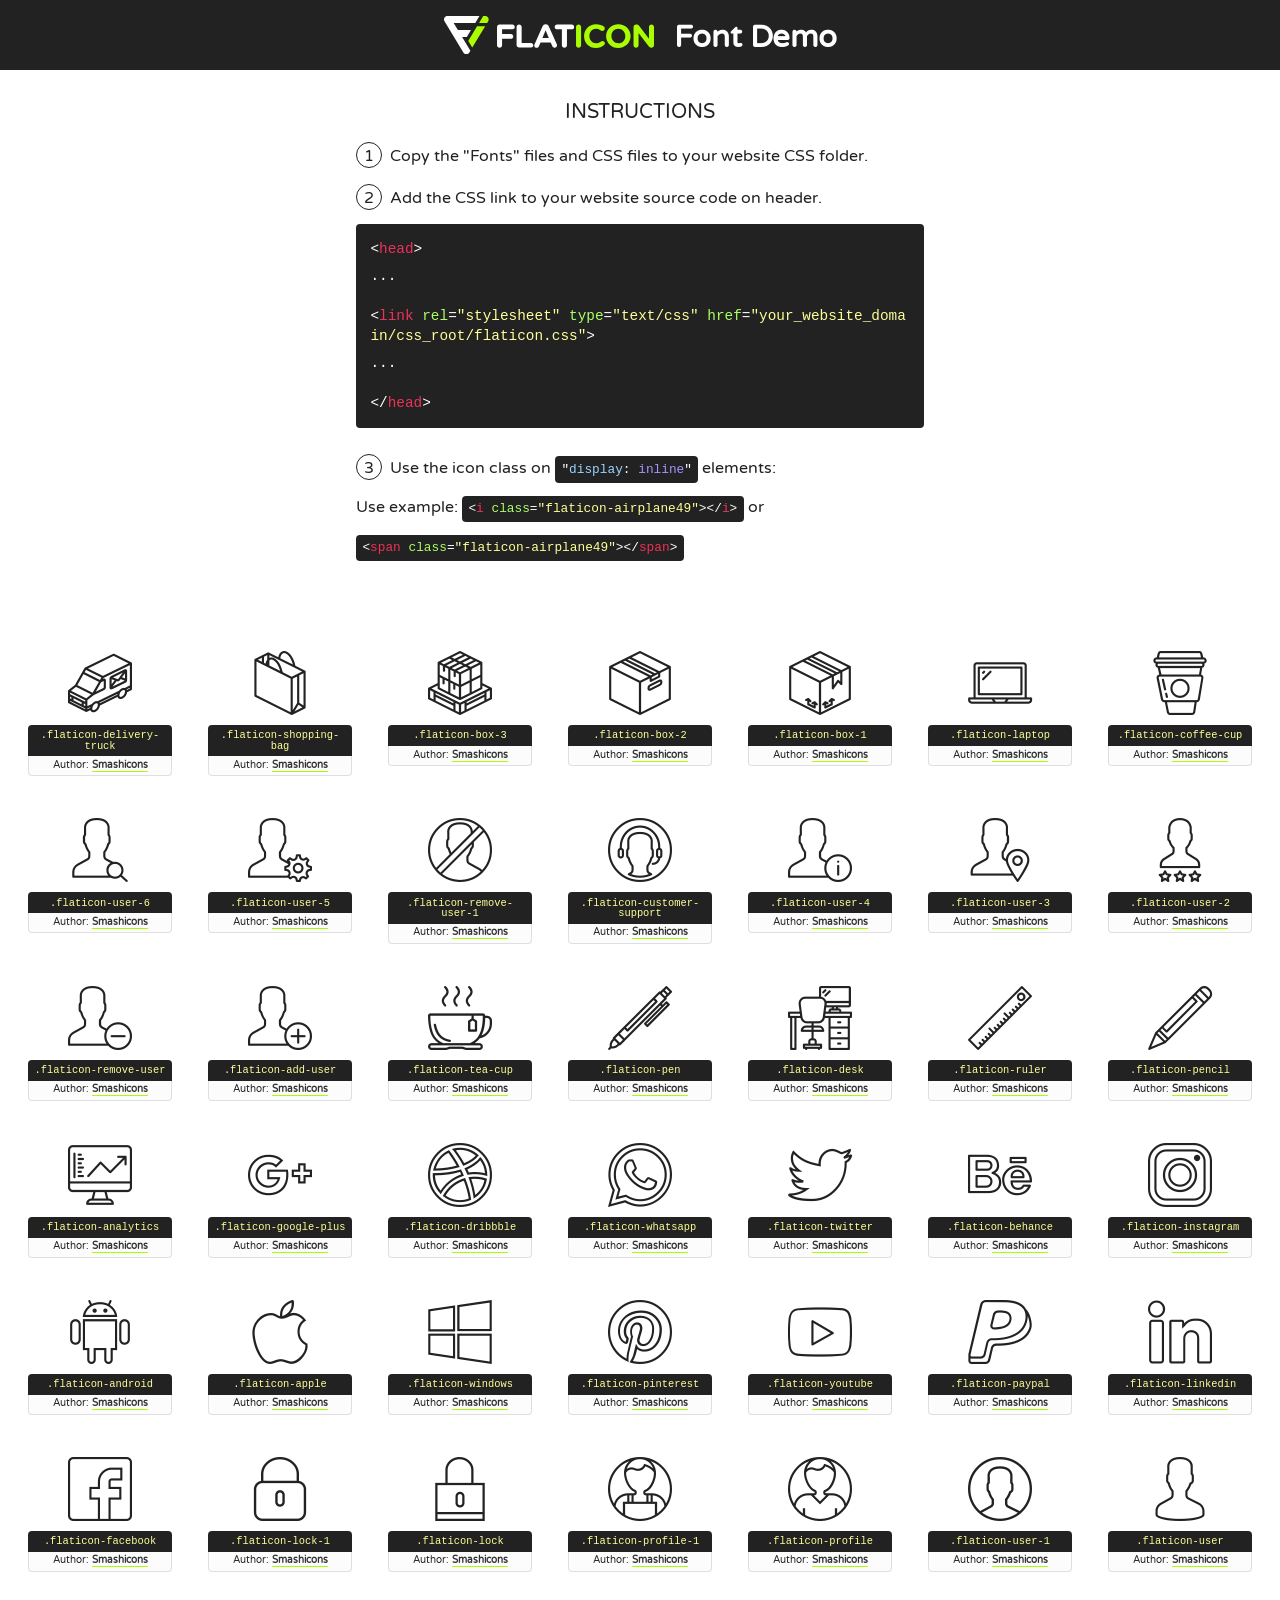
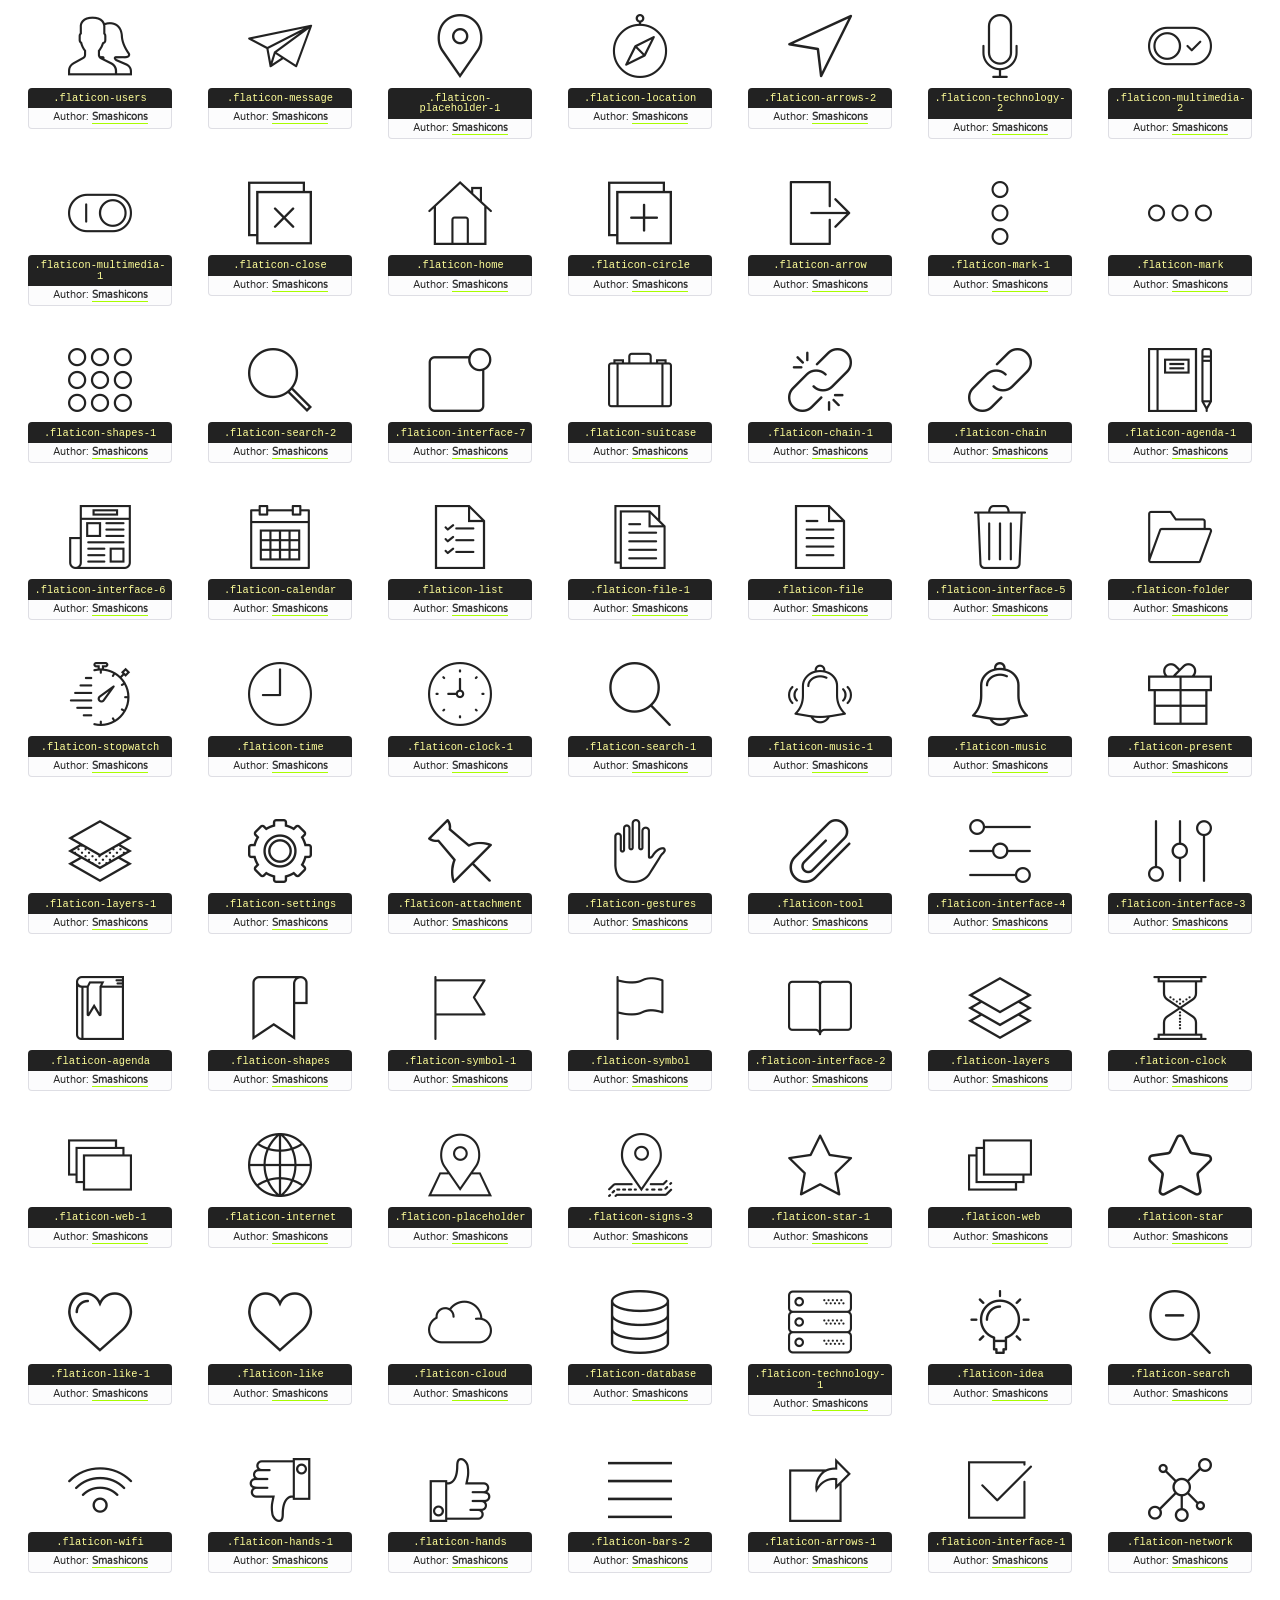
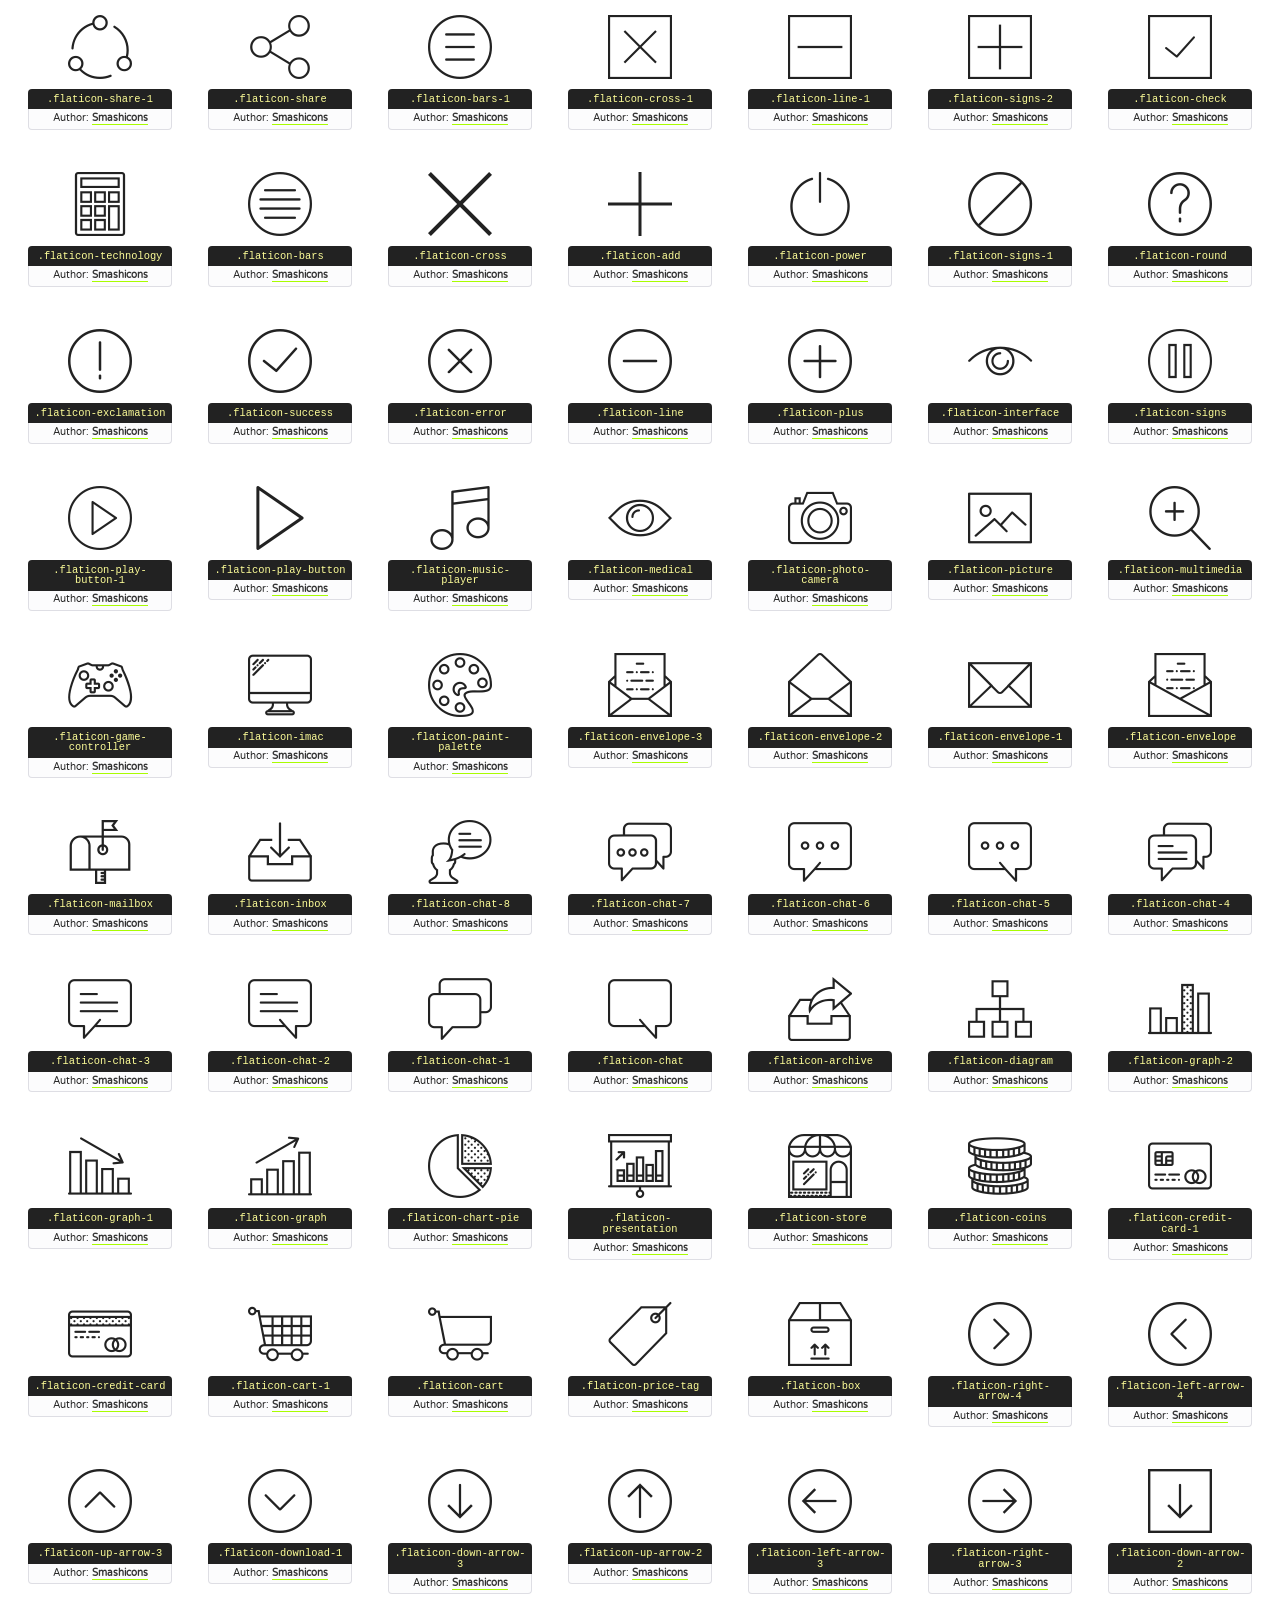
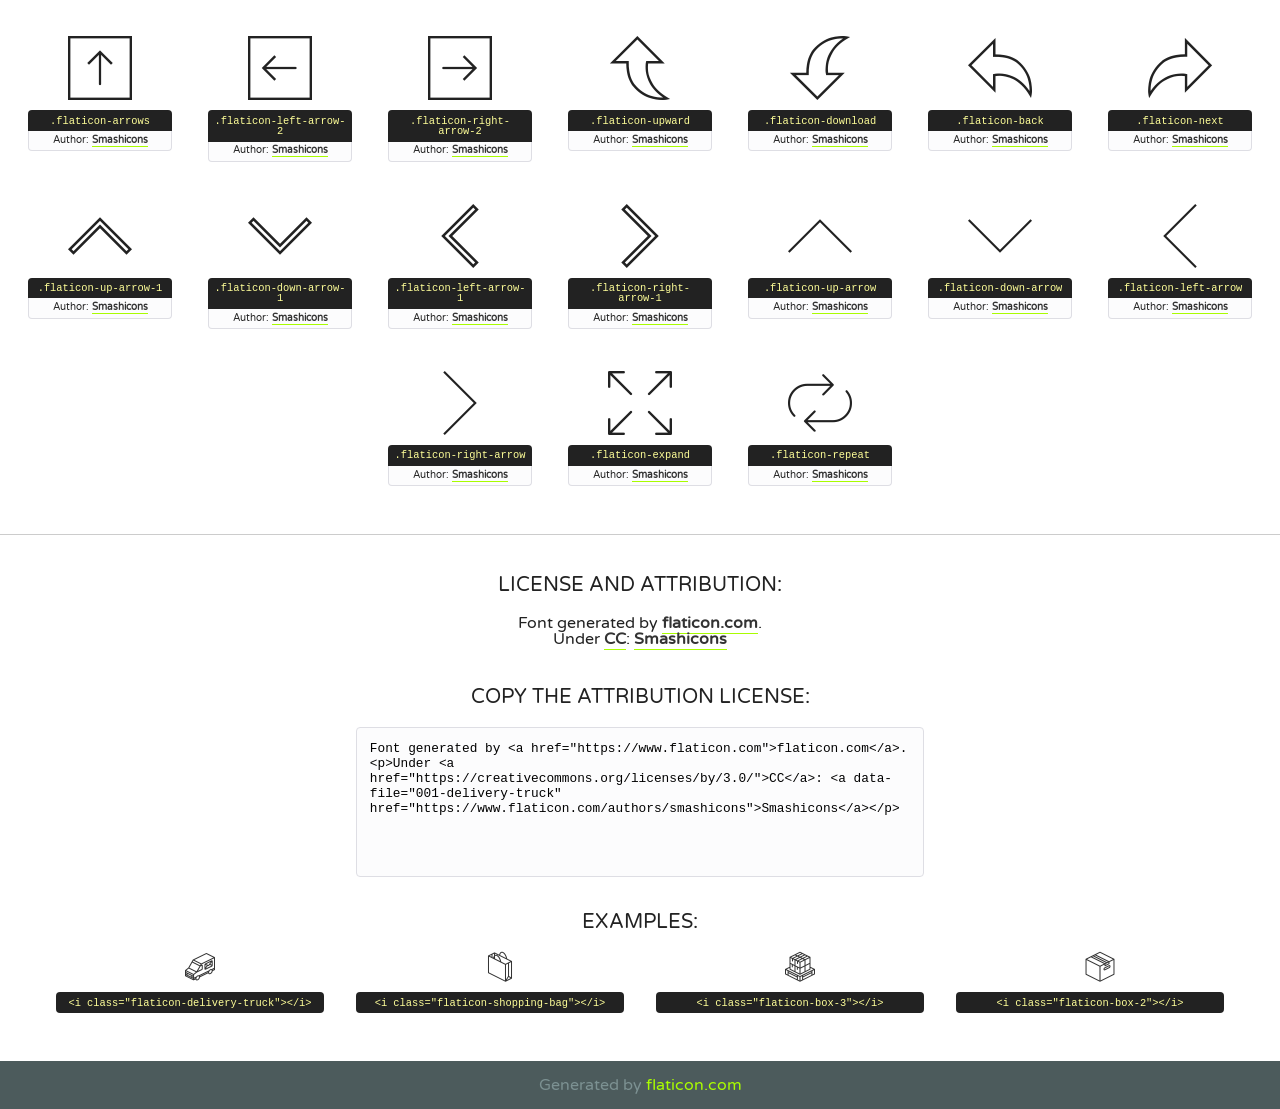
<file: src/assets/fonts/flaticon/flaticon.html>
<!DOCTYPE html>
<!--
  Flaticon icon font: Flaticon
  Creation date: 13/03/2018 03:24
-->
<html lang="en">
<!DOCTYPE html>
<html lang="en">

<head>
    <title>Flaticon WebFont</title>
    <link href="http://fonts.googleapis.com/css?family=Varela+Round" rel="stylesheet" type="text/css" />
    <link rel="stylesheet" type="text/css" href="flaticon.css">
    <meta charset="UTF-8">
    <style>
    html, body, div, span, applet, object, iframe,
    h1, h2, h3, h4, h5, h6, p, blockquote, pre,
    a, abbr, acronym, address, big, cite, code,
    del, dfn, em, img, ins, kbd, q, s, samp,
    small, strike, strong, sub, sup, tt, var,
    b, u, i, center,
    dl, dt, dd, ol, ul, li,
    fieldset, form, label, legend,
    table, caption, tbody, tfoot, thead, tr, th, td,
    article, aside, canvas, details, embed, 
    figure, figcaption, footer, header, hgroup, 
    menu, nav, output, ruby, section, summary,
    time, mark, audio, video {
        margin: 0;
        padding: 0;
        border: 0;
        font-size: 100%;
        font: inherit;
        vertical-align: baseline;
    }
    /* HTML5 display-role reset for older browsers */
    article, aside, details, figcaption, figure, 
    footer, header, hgroup, menu, nav, section {
        display: block;
    }
    body {
        line-height: 1;
    }
    ol, ul {
        list-style: none;
    }
    blockquote, q {
        quotes: none;
    }
    blockquote:before, blockquote:after,
    q:before, q:after {
        content: '';
        content: none;
    }
    table {
        border-collapse: collapse;
        border-spacing: 0;
    }
    body {
        font-family: 'Varela Round', Helvetica, Arial, sans-serif;
        font-size: 16px;
        color: #222;
    }
    a {
        color: #333;
        border-bottom: 1px solid #a9fd00;
        font-weight: bold;
        text-decoration: none;
    }
    * {
        -moz-box-sizing: border-box;
        -webkit-box-sizing: border-box;
        box-sizing: border-box;
        margin: 0;
        padding: 0;
    }
    [class^="flaticon-"]:before, [class*=" flaticon-"]:before, [class^="flaticon-"]:after, [class*=" flaticon-"]:after {
        font-family: Flaticon;
        font-size: 30px;
        font-style: normal;
        margin-left: 20px;
        color: #333;
    }
    .wrapper {
        max-width: 600px;
        margin: auto;
        padding: 0 1em;
    }
    .title {
        font-size: 1.25em;
        text-align: center;
        margin-bottom: 1em;
        text-transform: uppercase;
    }
    header {
        text-align: center;
        background-color: #222;
        color: #fff;
        padding: 1em;
    }
    header .logo {
        width: 210px;
        height: 38px;
        display: inline-block;
        vertical-align: middle;
        margin-right: 1em;
        border: none;
    }
    header strong {
        font-size: 1.95em;
        font-weight: bold;
        vertical-align: middle;
        margin-top: 5px;
        display: inline-block;
    }
    .demo {
        margin: 2em auto;
        line-height: 1.25em;
    }
    .demo ul li {
        margin-bottom: 1em;
    }
    .demo ul li .num {
        color: #222;
        border-radius: 20px;
        display: inline-block;
        width: 26px;
        padding: 3px;
        height: 26px;
        text-align: center;
        margin-right: 0.5em;
        border: 1px solid #222;
    }
    .demo ul li code {
        background-color: #222;
        border-radius: 4px;
        padding: 0.25em 0.5em;
        display: inline-block;
        color: #fff;
        font-family: Consolas,Monaco,Lucida Console,Liberation Mono,DejaVu Sans Mono,Bitstream Vera Sans Mono,Courier New, monospace;
        font-weight: lighter;
        margin-top: 1em;
        font-size: 0.8em;
        word-break: break-all;
    }
    .demo ul li code.big {
        padding: 1em;
        font-size: 0.9em;
    }
    .demo ul li code .red {
        color: #EF3159;
    }
    .demo ul li code .green {
        color: #ACFF65;
    }
    .demo ul li code .yellow {
        color: #FFFF99;
    }
    .demo ul li code .blue {
        color: #99D3FF;
    }
    .demo ul li code .purple {
        color: #A295FF;
    }
    .demo ul li code .dots {
        margin-top: 0.5em;
        display: block;
    }
    #glyphs {
        border-bottom: 1px solid #ccc;
        padding: 2em 0;
        text-align: center;
    }
    .glyph {
        display: inline-block;
        width: 9em;
        margin: 1em;
        text-align: center;
        vertical-align: top;
        background: #FFF;
    }
    .glyph .glyph-icon {
        padding: 10px;
        display: block;
        font-family:"Flaticon";
        font-size: 64px;
        line-height: 1;
    }
    .glyph .glyph-icon:before {
        font-size: 64px;
        color: #222;
        margin-left: 0;
    }
    .class-name {
        font-size: 0.65em;
        background-color: #222;
        color: #fff;
        border-radius: 4px 4px 0 0;
        padding: 0.5em;
        color: #FFFF99;
        font-family: Consolas,Monaco,Lucida Console,Liberation Mono,DejaVu Sans Mono,Bitstream Vera Sans Mono,Courier New, monospace;
    }
    .author-name {
        font-size: 0.6em;
        background-color: #fcfcfd;
        border: 1px solid #DEDEE4;
        border-top: 0;
        border-radius: 0 0 4px 4px;
        padding: 0.5em;
    }
    .class-name:last-child {
        font-size: 10px;
        color:#888;
    }
    .class-name:last-child a {
        font-size: 10px;
        color:#555;
    }
    .class-name:last-child a:hover {
        color:#a9fd00;
    }
    .glyph > input {
        display: block;
        width: 100px;
        margin: 5px auto;
        text-align: center;
        font-size: 12px;
        cursor: text;
    }
    .glyph > input.icon-input {
        font-family:"Flaticon";
        font-size: 16px;
        margin-bottom: 10px;
    }
    .attribution .title {
        margin-top: 2em;
    }
    .attribution textarea {
        background-color: #fcfcfd;
        padding: 1em;
        border: none;
        box-shadow: none;
        border: 1px solid #DEDEE4;
        border-radius: 4px;
        resize: none;
        width: 100%;
        height: 150px;
        font-size: 0.8em;
        font-family: Consolas,Monaco,Lucida Console,Liberation Mono,DejaVu Sans Mono,Bitstream Vera Sans Mono,Courier New, monospace;
        -webkit-appearance: none;
    }
    .iconsuse {
        margin: 2em auto;
        text-align: center;
        max-width: 1200px;
    }
    .iconsuse:after {
        content: '';
        display: table;
        clear: both;
    }
    .iconsuse .image {
        float: left;
        width: 25%;
        padding: 0 1em;
    }
    .iconsuse .image p {
        margin-bottom: 1em;
    }
    .iconsuse .image span {
        display: block;
        font-size: 0.65em;
        background-color: #222;
        color: #fff;
        border-radius: 4px;
        padding: 0.5em;
        color: #FFFF99;
        margin-top: 1em;
        font-family: Consolas,Monaco,Lucida Console,Liberation Mono,DejaVu Sans Mono,Bitstream Vera Sans Mono,Courier New, monospace;
    }
    #footer {
        text-align: center;
        background-color: #4C5B5C;
        color: #7c9192;
        padding: 1em;
    }
    #footer a {
        border: none;
        color: #a9fd00;
        font-weight: normal;
    }
    @media (max-width: 960px) {
        .iconsuse .image {
            width: 50%;
        }
    }
    @media (max-width: 560px) {
        .iconsuse .image {
            width: 100%;
        }
    }
    </style>
</head>

<body class="characters-off">

    <header>
        <a href="https://www.flaticon.com" target="_blank" class="logo">
            <svg version="1.1" xmlns="http://www.w3.org/2000/svg" xmlns:xlink="http://www.w3.org/1999/xlink" xmlns:a="http://ns.adobe.com/AdobeSVGViewerExtensions/3.0/" viewBox="0 0 560.875 102.036" enable-background="new 0 0 560.875 102.036" xml:space="preserve">
                <defs>
                </defs>
                <g>
                    <g class="letters">
                        <path fill="#ffffff" d="M141.596,29.675c0-3.777,2.985-6.767,6.764-6.767h34.438c3.426,0,6.15,2.728,6.15,6.15
                        c0,3.43-2.724,6.149-6.15,6.149h-27.674v13.091h23.719c3.429,0,6.151,2.724,6.151,6.15c0,3.43-2.723,6.149-6.151,6.149h-23.719
                        v17.574c0,3.773-2.986,6.761-6.764,6.761c-3.779,0-6.764-2.989-6.764-6.761V29.675z"></path>
                        <path fill="#ffffff" d="M193.844,29.149c0-3.781,2.985-6.767,6.764-6.767c3.776,0,6.763,2.985,6.763,6.767v42.957h25.039
                        c3.426,0,6.149,2.726,6.149,6.153c0,3.425-2.723,6.15-6.149,6.15h-31.802c-3.779,0-6.764-2.986-6.764-6.768V29.149z"></path>
                        <path fill="#ffffff" d="M241.891,75.71l21.438-48.407c1.492-3.341,4.215-5.357,7.906-5.357h0.792
                        c3.686,0,6.323,2.017,7.815,5.357l21.439,48.407c0.436,0.967,0.701,1.845,0.701,2.723c0,3.602-2.809,6.501-6.414,6.501
                        c-3.161,0-5.269-1.845-6.499-4.655l-4.132-9.661h-27.059l-4.301,10.102c-1.144,2.631-3.426,4.214-6.237,4.214
                        c-3.517,0-6.24-2.81-6.24-6.325C241.1,77.64,241.451,76.677,241.891,75.71z M279.932,58.666l-8.521-20.297l-8.526,20.297H279.932
                        z"></path>
                        <path fill="#ffffff" d="M314.864,35.387H301.86c-3.429,0-6.239-2.813-6.239-6.238c0-3.429,2.811-6.24,6.239-6.24h39.533
                        c3.426,0,6.237,2.811,6.237,6.24c0,3.425-2.811,6.238-6.237,6.238h-13.001v42.785c0,3.773-2.99,6.761-6.764,6.761
                        c-3.779,0-6.764-2.989-6.764-6.761V35.387z"></path>
                        <path fill="#A9FD00" d="M352.615,29.149c0-3.781,2.985-6.767,6.767-6.767c3.774,0,6.761,2.985,6.761,6.767v49.024
                        c0,3.773-2.987,6.761-6.761,6.761c-3.781,0-6.767-2.989-6.767-6.761V29.149z"></path>
                        <path fill="#A9FD00" d="M374.132,53.836v-0.179c0-17.481,13.178-31.801,32.065-31.801c9.22,0,15.459,2.458,20.557,6.238
                        c1.402,1.054,2.637,2.985,2.637,5.357c0,3.692-2.985,6.59-6.681,6.59c-1.845,0-3.071-0.702-4.044-1.319
                        c-3.776-2.813-7.729-4.393-12.562-4.393c-10.364,0-17.831,8.611-17.831,19.154v0.173c0,10.542,7.291,19.329,17.831,19.329
                        c5.715,0,9.492-1.756,13.359-4.834c1.049-0.874,2.458-1.491,4.039-1.491c3.429,0,6.325,2.813,6.325,6.236
                        c0,2.106-1.056,3.78-2.282,4.834c-5.539,4.834-12.036,7.733-21.878,7.733C387.572,85.464,374.132,71.493,374.132,53.836z"></path>
                        <path fill="#A9FD00" d="M433.009,53.836v-0.179c0-17.481,13.79-31.801,32.766-31.801c18.981,0,32.592,14.143,32.592,31.628v0.173
                        c0,17.483-13.785,31.807-32.769,31.807C446.625,85.464,433.009,71.32,433.009,53.836z M484.224,53.836v-0.179
                        c0-10.539-7.725-19.326-18.626-19.326c-10.893,0-18.449,8.611-18.449,19.154v0.173c0,10.542,7.73,19.329,18.626,19.329
                        C476.676,72.986,484.224,64.378,484.224,53.836z"></path>
                        <path fill="#A9FD00" d="M506.233,29.321c0-3.774,2.99-6.763,6.767-6.763h1.401c3.252,0,5.183,1.583,7.029,3.953l26.093,34.265
                        V29.059c0-3.692,2.99-6.677,6.681-6.677c3.683,0,6.671,2.985,6.671,6.677v48.934c0,3.78-2.987,6.765-6.764,6.765h-0.436
                        c-3.257,0-5.188-1.581-7.034-3.953l-27.056-35.492v32.944c0,3.687-2.985,6.676-6.678,6.676c-3.683,0-6.673-2.989-6.673-6.676
                        V29.321z"></path>
                    </g>
                    <g class="insignia">
                        <path fill="#ffffff" d="M48.372,56.137h12.517l11.156-18.537H37.186L25.688,18.539h57.825L94.668,0H9.271
                        C5.925,0,2.842,1.801,1.198,4.716c-1.644,2.907-1.593,6.482,0.134,9.343l50.38,83.501c1.678,2.781,4.689,4.476,7.938,4.476
                        c3.246,0,6.257-1.695,7.935-4.476l2.898-4.804L48.372,56.137z"></path>
                        <g class="i">
                            <path fill="#A9FD00" d="M93.575,18.539h0.031v0.004l21.652,0.004l2.705-4.488c1.727-2.861,1.778-6.436,0.133-9.343
                            C116.454,1.801,113.371,0,110.026,0h-5.294L93.575,18.539z"></path>
                            <polygon fill="#A9FD00" points="88.291,27.356 64.725,66.486 75.519,84.404 109.942,27.356"></polygon>
                        </g>
                    </g>
                </g>
            </svg>
        </a>
        <strong>Font Demo</strong>
    </header>


    <section class="demo wrapper">

        <p class="title">Instructions</p>

        <ul>
            <li>
                <span class="num">1</span>Copy the "Fonts" files and CSS files to your website CSS folder.
            </li>
            <li>
                <span class="num">2</span>Add the CSS link to your website source code on header.
                <code class="big">
                    &lt;<span class="red">head</span>&gt;
                    <br/><span class="dots">...</span>
                    <br/>&lt;<span class="red">link</span> <span class="green">rel</span>=<span class="yellow">"stylesheet"</span> <span class="green">type</span>=<span class="yellow">"text/css"</span> <span class="green">href</span>=<span class="yellow">"your_website_domain/css_root/flaticon.css"</span>&gt;
                    <br/><span class="dots">...</span>
                    <br/>&lt;/<span class="red">head</span>&gt;
                </code>
            </li>

            <li>
                <p>
                    <span class="num">3</span>Use the icon class on <code>"<span class="blue">display</span>:<span class="purple"> inline</span>"</code> elements:
                    <br />
                    Use example: <code>&lt;<span class="red">i</span> <span class="green">class</span>=<span class="yellow">&quot;flaticon-airplane49&quot;</span>&gt;&lt;/<span class="red">i</span>&gt;</code> or <code>&lt;<span class="red">span</span> <span class="green">class</span>=<span class="yellow">&quot;flaticon-airplane49&quot;</span>&gt;&lt;/<span class="red">span</span>&gt;</code>
            </li>
        </ul>

    </section>




   <section id="glyphs">          
    
      
        <div class="glyph"><div class="glyph-icon flaticon-delivery-truck"></div>
            <div class="class-name">.flaticon-delivery-truck</div>
            <div class="author-name">Author: <a data-file="001-delivery-truck" href="https://www.flaticon.com/authors/smashicons">Smashicons</a> </div> 
        </div>        
        
        <div class="glyph"><div class="glyph-icon flaticon-shopping-bag"></div>
            <div class="class-name">.flaticon-shopping-bag</div>
            <div class="author-name">Author: <a data-file="002-shopping-bag" href="https://www.flaticon.com/authors/smashicons">Smashicons</a> </div> 
        </div>        
        
        <div class="glyph"><div class="glyph-icon flaticon-box-3"></div>
            <div class="class-name">.flaticon-box-3</div>
            <div class="author-name">Author: <a data-file="003-box-3" href="https://www.flaticon.com/authors/smashicons">Smashicons</a> </div> 
        </div>        
        
        <div class="glyph"><div class="glyph-icon flaticon-box-2"></div>
            <div class="class-name">.flaticon-box-2</div>
            <div class="author-name">Author: <a data-file="004-box-2" href="https://www.flaticon.com/authors/smashicons">Smashicons</a> </div> 
        </div>        
        
        <div class="glyph"><div class="glyph-icon flaticon-box-1"></div>
            <div class="class-name">.flaticon-box-1</div>
            <div class="author-name">Author: <a data-file="005-box-1" href="https://www.flaticon.com/authors/smashicons">Smashicons</a> </div> 
        </div>        
        
        <div class="glyph"><div class="glyph-icon flaticon-laptop"></div>
            <div class="class-name">.flaticon-laptop</div>
            <div class="author-name">Author: <a data-file="006-laptop" href="https://www.flaticon.com/authors/smashicons">Smashicons</a> </div> 
        </div>        
        
        <div class="glyph"><div class="glyph-icon flaticon-coffee-cup"></div>
            <div class="class-name">.flaticon-coffee-cup</div>
            <div class="author-name">Author: <a data-file="007-coffee-cup" href="https://www.flaticon.com/authors/smashicons">Smashicons</a> </div> 
        </div>        
        
        <div class="glyph"><div class="glyph-icon flaticon-user-6"></div>
            <div class="class-name">.flaticon-user-6</div>
            <div class="author-name">Author: <a data-file="008-user-6" href="https://www.flaticon.com/authors/smashicons">Smashicons</a> </div> 
        </div>        
        
        <div class="glyph"><div class="glyph-icon flaticon-user-5"></div>
            <div class="class-name">.flaticon-user-5</div>
            <div class="author-name">Author: <a data-file="009-user-5" href="https://www.flaticon.com/authors/smashicons">Smashicons</a> </div> 
        </div>        
        
        <div class="glyph"><div class="glyph-icon flaticon-remove-user-1"></div>
            <div class="class-name">.flaticon-remove-user-1</div>
            <div class="author-name">Author: <a data-file="010-remove-user-1" href="https://www.flaticon.com/authors/smashicons">Smashicons</a> </div> 
        </div>        
        
        <div class="glyph"><div class="glyph-icon flaticon-customer-support"></div>
            <div class="class-name">.flaticon-customer-support</div>
            <div class="author-name">Author: <a data-file="011-customer-support" href="https://www.flaticon.com/authors/smashicons">Smashicons</a> </div> 
        </div>        
        
        <div class="glyph"><div class="glyph-icon flaticon-user-4"></div>
            <div class="class-name">.flaticon-user-4</div>
            <div class="author-name">Author: <a data-file="012-user-4" href="https://www.flaticon.com/authors/smashicons">Smashicons</a> </div> 
        </div>        
        
        <div class="glyph"><div class="glyph-icon flaticon-user-3"></div>
            <div class="class-name">.flaticon-user-3</div>
            <div class="author-name">Author: <a data-file="013-user-3" href="https://www.flaticon.com/authors/smashicons">Smashicons</a> </div> 
        </div>        
        
        <div class="glyph"><div class="glyph-icon flaticon-user-2"></div>
            <div class="class-name">.flaticon-user-2</div>
            <div class="author-name">Author: <a data-file="014-user-2" href="https://www.flaticon.com/authors/smashicons">Smashicons</a> </div> 
        </div>        
        
        <div class="glyph"><div class="glyph-icon flaticon-remove-user"></div>
            <div class="class-name">.flaticon-remove-user</div>
            <div class="author-name">Author: <a data-file="015-remove-user" href="https://www.flaticon.com/authors/smashicons">Smashicons</a> </div> 
        </div>        
        
        <div class="glyph"><div class="glyph-icon flaticon-add-user"></div>
            <div class="class-name">.flaticon-add-user</div>
            <div class="author-name">Author: <a data-file="016-add-user" href="https://www.flaticon.com/authors/smashicons">Smashicons</a> </div> 
        </div>        
        
        <div class="glyph"><div class="glyph-icon flaticon-tea-cup"></div>
            <div class="class-name">.flaticon-tea-cup</div>
            <div class="author-name">Author: <a data-file="017-tea-cup" href="https://www.flaticon.com/authors/smashicons">Smashicons</a> </div> 
        </div>        
        
        <div class="glyph"><div class="glyph-icon flaticon-pen"></div>
            <div class="class-name">.flaticon-pen</div>
            <div class="author-name">Author: <a data-file="018-pen" href="https://www.flaticon.com/authors/smashicons">Smashicons</a> </div> 
        </div>        
        
        <div class="glyph"><div class="glyph-icon flaticon-desk"></div>
            <div class="class-name">.flaticon-desk</div>
            <div class="author-name">Author: <a data-file="019-desk" href="https://www.flaticon.com/authors/smashicons">Smashicons</a> </div> 
        </div>        
        
        <div class="glyph"><div class="glyph-icon flaticon-ruler"></div>
            <div class="class-name">.flaticon-ruler</div>
            <div class="author-name">Author: <a data-file="020-ruler" href="https://www.flaticon.com/authors/smashicons">Smashicons</a> </div> 
        </div>        
        
        <div class="glyph"><div class="glyph-icon flaticon-pencil"></div>
            <div class="class-name">.flaticon-pencil</div>
            <div class="author-name">Author: <a data-file="021-pencil" href="https://www.flaticon.com/authors/smashicons">Smashicons</a> </div> 
        </div>        
        
        <div class="glyph"><div class="glyph-icon flaticon-analytics"></div>
            <div class="class-name">.flaticon-analytics</div>
            <div class="author-name">Author: <a data-file="022-analytics" href="https://www.flaticon.com/authors/smashicons">Smashicons</a> </div> 
        </div>        
        
        <div class="glyph"><div class="glyph-icon flaticon-google-plus"></div>
            <div class="class-name">.flaticon-google-plus</div>
            <div class="author-name">Author: <a data-file="023-google-plus" href="https://www.flaticon.com/authors/smashicons">Smashicons</a> </div> 
        </div>        
        
        <div class="glyph"><div class="glyph-icon flaticon-dribbble"></div>
            <div class="class-name">.flaticon-dribbble</div>
            <div class="author-name">Author: <a data-file="024-dribbble" href="https://www.flaticon.com/authors/smashicons">Smashicons</a> </div> 
        </div>        
        
        <div class="glyph"><div class="glyph-icon flaticon-whatsapp"></div>
            <div class="class-name">.flaticon-whatsapp</div>
            <div class="author-name">Author: <a data-file="025-whatsapp" href="https://www.flaticon.com/authors/smashicons">Smashicons</a> </div> 
        </div>        
        
        <div class="glyph"><div class="glyph-icon flaticon-twitter"></div>
            <div class="class-name">.flaticon-twitter</div>
            <div class="author-name">Author: <a data-file="026-twitter" href="https://www.flaticon.com/authors/smashicons">Smashicons</a> </div> 
        </div>        
        
        <div class="glyph"><div class="glyph-icon flaticon-behance"></div>
            <div class="class-name">.flaticon-behance</div>
            <div class="author-name">Author: <a data-file="027-behance" href="https://www.flaticon.com/authors/smashicons">Smashicons</a> </div> 
        </div>        
        
        <div class="glyph"><div class="glyph-icon flaticon-instagram"></div>
            <div class="class-name">.flaticon-instagram</div>
            <div class="author-name">Author: <a data-file="028-instagram" href="https://www.flaticon.com/authors/smashicons">Smashicons</a> </div> 
        </div>        
        
        <div class="glyph"><div class="glyph-icon flaticon-android"></div>
            <div class="class-name">.flaticon-android</div>
            <div class="author-name">Author: <a data-file="029-android" href="https://www.flaticon.com/authors/smashicons">Smashicons</a> </div> 
        </div>        
        
        <div class="glyph"><div class="glyph-icon flaticon-apple"></div>
            <div class="class-name">.flaticon-apple</div>
            <div class="author-name">Author: <a data-file="030-apple" href="https://www.flaticon.com/authors/smashicons">Smashicons</a> </div> 
        </div>        
        
        <div class="glyph"><div class="glyph-icon flaticon-windows"></div>
            <div class="class-name">.flaticon-windows</div>
            <div class="author-name">Author: <a data-file="031-windows" href="https://www.flaticon.com/authors/smashicons">Smashicons</a> </div> 
        </div>        
        
        <div class="glyph"><div class="glyph-icon flaticon-pinterest"></div>
            <div class="class-name">.flaticon-pinterest</div>
            <div class="author-name">Author: <a data-file="032-pinterest" href="https://www.flaticon.com/authors/smashicons">Smashicons</a> </div> 
        </div>        
        
        <div class="glyph"><div class="glyph-icon flaticon-youtube"></div>
            <div class="class-name">.flaticon-youtube</div>
            <div class="author-name">Author: <a data-file="033-youtube" href="https://www.flaticon.com/authors/smashicons">Smashicons</a> </div> 
        </div>        
        
        <div class="glyph"><div class="glyph-icon flaticon-paypal"></div>
            <div class="class-name">.flaticon-paypal</div>
            <div class="author-name">Author: <a data-file="034-paypal" href="https://www.flaticon.com/authors/smashicons">Smashicons</a> </div> 
        </div>        
        
        <div class="glyph"><div class="glyph-icon flaticon-linkedin"></div>
            <div class="class-name">.flaticon-linkedin</div>
            <div class="author-name">Author: <a data-file="035-linkedin" href="https://www.flaticon.com/authors/smashicons">Smashicons</a> </div> 
        </div>        
        
        <div class="glyph"><div class="glyph-icon flaticon-facebook"></div>
            <div class="class-name">.flaticon-facebook</div>
            <div class="author-name">Author: <a data-file="036-facebook" href="https://www.flaticon.com/authors/smashicons">Smashicons</a> </div> 
        </div>        
        
        <div class="glyph"><div class="glyph-icon flaticon-lock-1"></div>
            <div class="class-name">.flaticon-lock-1</div>
            <div class="author-name">Author: <a data-file="037-lock-1" href="https://www.flaticon.com/authors/smashicons">Smashicons</a> </div> 
        </div>        
        
        <div class="glyph"><div class="glyph-icon flaticon-lock"></div>
            <div class="class-name">.flaticon-lock</div>
            <div class="author-name">Author: <a data-file="038-lock" href="https://www.flaticon.com/authors/smashicons">Smashicons</a> </div> 
        </div>        
        
        <div class="glyph"><div class="glyph-icon flaticon-profile-1"></div>
            <div class="class-name">.flaticon-profile-1</div>
            <div class="author-name">Author: <a data-file="039-profile-1" href="https://www.flaticon.com/authors/smashicons">Smashicons</a> </div> 
        </div>        
        
        <div class="glyph"><div class="glyph-icon flaticon-profile"></div>
            <div class="class-name">.flaticon-profile</div>
            <div class="author-name">Author: <a data-file="040-profile" href="https://www.flaticon.com/authors/smashicons">Smashicons</a> </div> 
        </div>        
        
        <div class="glyph"><div class="glyph-icon flaticon-user-1"></div>
            <div class="class-name">.flaticon-user-1</div>
            <div class="author-name">Author: <a data-file="041-user-1" href="https://www.flaticon.com/authors/smashicons">Smashicons</a> </div> 
        </div>        
        
        <div class="glyph"><div class="glyph-icon flaticon-user"></div>
            <div class="class-name">.flaticon-user</div>
            <div class="author-name">Author: <a data-file="042-user" href="https://www.flaticon.com/authors/smashicons">Smashicons</a> </div> 
        </div>        
        
        <div class="glyph"><div class="glyph-icon flaticon-users"></div>
            <div class="class-name">.flaticon-users</div>
            <div class="author-name">Author: <a data-file="043-users" href="https://www.flaticon.com/authors/smashicons">Smashicons</a> </div> 
        </div>        
        
        <div class="glyph"><div class="glyph-icon flaticon-message"></div>
            <div class="class-name">.flaticon-message</div>
            <div class="author-name">Author: <a data-file="044-message" href="https://www.flaticon.com/authors/smashicons">Smashicons</a> </div> 
        </div>        
        
        <div class="glyph"><div class="glyph-icon flaticon-placeholder-1"></div>
            <div class="class-name">.flaticon-placeholder-1</div>
            <div class="author-name">Author: <a data-file="045-placeholder-1" href="https://www.flaticon.com/authors/smashicons">Smashicons</a> </div> 
        </div>        
        
        <div class="glyph"><div class="glyph-icon flaticon-location"></div>
            <div class="class-name">.flaticon-location</div>
            <div class="author-name">Author: <a data-file="046-location" href="https://www.flaticon.com/authors/smashicons">Smashicons</a> </div> 
        </div>        
        
        <div class="glyph"><div class="glyph-icon flaticon-arrows-2"></div>
            <div class="class-name">.flaticon-arrows-2</div>
            <div class="author-name">Author: <a data-file="047-arrows-2" href="https://www.flaticon.com/authors/smashicons">Smashicons</a> </div> 
        </div>        
        
        <div class="glyph"><div class="glyph-icon flaticon-technology-2"></div>
            <div class="class-name">.flaticon-technology-2</div>
            <div class="author-name">Author: <a data-file="048-technology-2" href="https://www.flaticon.com/authors/smashicons">Smashicons</a> </div> 
        </div>        
        
        <div class="glyph"><div class="glyph-icon flaticon-multimedia-2"></div>
            <div class="class-name">.flaticon-multimedia-2</div>
            <div class="author-name">Author: <a data-file="049-multimedia-2" href="https://www.flaticon.com/authors/smashicons">Smashicons</a> </div> 
        </div>        
        
        <div class="glyph"><div class="glyph-icon flaticon-multimedia-1"></div>
            <div class="class-name">.flaticon-multimedia-1</div>
            <div class="author-name">Author: <a data-file="050-multimedia-1" href="https://www.flaticon.com/authors/smashicons">Smashicons</a> </div> 
        </div>        
        
        <div class="glyph"><div class="glyph-icon flaticon-close"></div>
            <div class="class-name">.flaticon-close</div>
            <div class="author-name">Author: <a data-file="051-close" href="https://www.flaticon.com/authors/smashicons">Smashicons</a> </div> 
        </div>        
        
        <div class="glyph"><div class="glyph-icon flaticon-home"></div>
            <div class="class-name">.flaticon-home</div>
            <div class="author-name">Author: <a data-file="052-home" href="https://www.flaticon.com/authors/smashicons">Smashicons</a> </div> 
        </div>        
        
        <div class="glyph"><div class="glyph-icon flaticon-circle"></div>
            <div class="class-name">.flaticon-circle</div>
            <div class="author-name">Author: <a data-file="053-circle" href="https://www.flaticon.com/authors/smashicons">Smashicons</a> </div> 
        </div>        
        
        <div class="glyph"><div class="glyph-icon flaticon-arrow"></div>
            <div class="class-name">.flaticon-arrow</div>
            <div class="author-name">Author: <a data-file="054-arrow" href="https://www.flaticon.com/authors/smashicons">Smashicons</a> </div> 
        </div>        
        
        <div class="glyph"><div class="glyph-icon flaticon-mark-1"></div>
            <div class="class-name">.flaticon-mark-1</div>
            <div class="author-name">Author: <a data-file="055-mark-1" href="https://www.flaticon.com/authors/smashicons">Smashicons</a> </div> 
        </div>        
        
        <div class="glyph"><div class="glyph-icon flaticon-mark"></div>
            <div class="class-name">.flaticon-mark</div>
            <div class="author-name">Author: <a data-file="056-mark" href="https://www.flaticon.com/authors/smashicons">Smashicons</a> </div> 
        </div>        
        
        <div class="glyph"><div class="glyph-icon flaticon-shapes-1"></div>
            <div class="class-name">.flaticon-shapes-1</div>
            <div class="author-name">Author: <a data-file="057-shapes-1" href="https://www.flaticon.com/authors/smashicons">Smashicons</a> </div> 
        </div>        
        
        <div class="glyph"><div class="glyph-icon flaticon-search-2"></div>
            <div class="class-name">.flaticon-search-2</div>
            <div class="author-name">Author: <a data-file="058-search-2" href="https://www.flaticon.com/authors/smashicons">Smashicons</a> </div> 
        </div>        
        
        <div class="glyph"><div class="glyph-icon flaticon-interface-7"></div>
            <div class="class-name">.flaticon-interface-7</div>
            <div class="author-name">Author: <a data-file="059-interface-7" href="https://www.flaticon.com/authors/smashicons">Smashicons</a> </div> 
        </div>        
        
        <div class="glyph"><div class="glyph-icon flaticon-suitcase"></div>
            <div class="class-name">.flaticon-suitcase</div>
            <div class="author-name">Author: <a data-file="060-suitcase" href="https://www.flaticon.com/authors/smashicons">Smashicons</a> </div> 
        </div>        
        
        <div class="glyph"><div class="glyph-icon flaticon-chain-1"></div>
            <div class="class-name">.flaticon-chain-1</div>
            <div class="author-name">Author: <a data-file="061-chain-1" href="https://www.flaticon.com/authors/smashicons">Smashicons</a> </div> 
        </div>        
        
        <div class="glyph"><div class="glyph-icon flaticon-chain"></div>
            <div class="class-name">.flaticon-chain</div>
            <div class="author-name">Author: <a data-file="062-chain" href="https://www.flaticon.com/authors/smashicons">Smashicons</a> </div> 
        </div>        
        
        <div class="glyph"><div class="glyph-icon flaticon-agenda-1"></div>
            <div class="class-name">.flaticon-agenda-1</div>
            <div class="author-name">Author: <a data-file="063-agenda-1" href="https://www.flaticon.com/authors/smashicons">Smashicons</a> </div> 
        </div>        
        
        <div class="glyph"><div class="glyph-icon flaticon-interface-6"></div>
            <div class="class-name">.flaticon-interface-6</div>
            <div class="author-name">Author: <a data-file="064-interface-6" href="https://www.flaticon.com/authors/smashicons">Smashicons</a> </div> 
        </div>        
        
        <div class="glyph"><div class="glyph-icon flaticon-calendar"></div>
            <div class="class-name">.flaticon-calendar</div>
            <div class="author-name">Author: <a data-file="065-calendar" href="https://www.flaticon.com/authors/smashicons">Smashicons</a> </div> 
        </div>        
        
        <div class="glyph"><div class="glyph-icon flaticon-list"></div>
            <div class="class-name">.flaticon-list</div>
            <div class="author-name">Author: <a data-file="066-list" href="https://www.flaticon.com/authors/smashicons">Smashicons</a> </div> 
        </div>        
        
        <div class="glyph"><div class="glyph-icon flaticon-file-1"></div>
            <div class="class-name">.flaticon-file-1</div>
            <div class="author-name">Author: <a data-file="067-file-1" href="https://www.flaticon.com/authors/smashicons">Smashicons</a> </div> 
        </div>        
        
        <div class="glyph"><div class="glyph-icon flaticon-file"></div>
            <div class="class-name">.flaticon-file</div>
            <div class="author-name">Author: <a data-file="068-file" href="https://www.flaticon.com/authors/smashicons">Smashicons</a> </div> 
        </div>        
        
        <div class="glyph"><div class="glyph-icon flaticon-interface-5"></div>
            <div class="class-name">.flaticon-interface-5</div>
            <div class="author-name">Author: <a data-file="069-interface-5" href="https://www.flaticon.com/authors/smashicons">Smashicons</a> </div> 
        </div>        
        
        <div class="glyph"><div class="glyph-icon flaticon-folder"></div>
            <div class="class-name">.flaticon-folder</div>
            <div class="author-name">Author: <a data-file="070-folder" href="https://www.flaticon.com/authors/smashicons">Smashicons</a> </div> 
        </div>        
        
        <div class="glyph"><div class="glyph-icon flaticon-stopwatch"></div>
            <div class="class-name">.flaticon-stopwatch</div>
            <div class="author-name">Author: <a data-file="071-stopwatch" href="https://www.flaticon.com/authors/smashicons">Smashicons</a> </div> 
        </div>        
        
        <div class="glyph"><div class="glyph-icon flaticon-time"></div>
            <div class="class-name">.flaticon-time</div>
            <div class="author-name">Author: <a data-file="072-time" href="https://www.flaticon.com/authors/smashicons">Smashicons</a> </div> 
        </div>        
        
        <div class="glyph"><div class="glyph-icon flaticon-clock-1"></div>
            <div class="class-name">.flaticon-clock-1</div>
            <div class="author-name">Author: <a data-file="073-clock-1" href="https://www.flaticon.com/authors/smashicons">Smashicons</a> </div> 
        </div>        
        
        <div class="glyph"><div class="glyph-icon flaticon-search-1"></div>
            <div class="class-name">.flaticon-search-1</div>
            <div class="author-name">Author: <a data-file="074-search-1" href="https://www.flaticon.com/authors/smashicons">Smashicons</a> </div> 
        </div>        
        
        <div class="glyph"><div class="glyph-icon flaticon-music-1"></div>
            <div class="class-name">.flaticon-music-1</div>
            <div class="author-name">Author: <a data-file="075-music-1" href="https://www.flaticon.com/authors/smashicons">Smashicons</a> </div> 
        </div>        
        
        <div class="glyph"><div class="glyph-icon flaticon-music"></div>
            <div class="class-name">.flaticon-music</div>
            <div class="author-name">Author: <a data-file="076-music" href="https://www.flaticon.com/authors/smashicons">Smashicons</a> </div> 
        </div>        
        
        <div class="glyph"><div class="glyph-icon flaticon-present"></div>
            <div class="class-name">.flaticon-present</div>
            <div class="author-name">Author: <a data-file="077-present" href="https://www.flaticon.com/authors/smashicons">Smashicons</a> </div> 
        </div>        
        
        <div class="glyph"><div class="glyph-icon flaticon-layers-1"></div>
            <div class="class-name">.flaticon-layers-1</div>
            <div class="author-name">Author: <a data-file="078-layers-1" href="https://www.flaticon.com/authors/smashicons">Smashicons</a> </div> 
        </div>        
        
        <div class="glyph"><div class="glyph-icon flaticon-settings"></div>
            <div class="class-name">.flaticon-settings</div>
            <div class="author-name">Author: <a data-file="079-settings" href="https://www.flaticon.com/authors/smashicons">Smashicons</a> </div> 
        </div>        
        
        <div class="glyph"><div class="glyph-icon flaticon-attachment"></div>
            <div class="class-name">.flaticon-attachment</div>
            <div class="author-name">Author: <a data-file="080-attachment" href="https://www.flaticon.com/authors/smashicons">Smashicons</a> </div> 
        </div>        
        
        <div class="glyph"><div class="glyph-icon flaticon-gestures"></div>
            <div class="class-name">.flaticon-gestures</div>
            <div class="author-name">Author: <a data-file="081-gestures" href="https://www.flaticon.com/authors/smashicons">Smashicons</a> </div> 
        </div>        
        
        <div class="glyph"><div class="glyph-icon flaticon-tool"></div>
            <div class="class-name">.flaticon-tool</div>
            <div class="author-name">Author: <a data-file="082-tool" href="https://www.flaticon.com/authors/smashicons">Smashicons</a> </div> 
        </div>        
        
        <div class="glyph"><div class="glyph-icon flaticon-interface-4"></div>
            <div class="class-name">.flaticon-interface-4</div>
            <div class="author-name">Author: <a data-file="083-interface-4" href="https://www.flaticon.com/authors/smashicons">Smashicons</a> </div> 
        </div>        
        
        <div class="glyph"><div class="glyph-icon flaticon-interface-3"></div>
            <div class="class-name">.flaticon-interface-3</div>
            <div class="author-name">Author: <a data-file="084-interface-3" href="https://www.flaticon.com/authors/smashicons">Smashicons</a> </div> 
        </div>        
        
        <div class="glyph"><div class="glyph-icon flaticon-agenda"></div>
            <div class="class-name">.flaticon-agenda</div>
            <div class="author-name">Author: <a data-file="085-agenda" href="https://www.flaticon.com/authors/smashicons">Smashicons</a> </div> 
        </div>        
        
        <div class="glyph"><div class="glyph-icon flaticon-shapes"></div>
            <div class="class-name">.flaticon-shapes</div>
            <div class="author-name">Author: <a data-file="086-shapes" href="https://www.flaticon.com/authors/smashicons">Smashicons</a> </div> 
        </div>        
        
        <div class="glyph"><div class="glyph-icon flaticon-symbol-1"></div>
            <div class="class-name">.flaticon-symbol-1</div>
            <div class="author-name">Author: <a data-file="087-symbol-1" href="https://www.flaticon.com/authors/smashicons">Smashicons</a> </div> 
        </div>        
        
        <div class="glyph"><div class="glyph-icon flaticon-symbol"></div>
            <div class="class-name">.flaticon-symbol</div>
            <div class="author-name">Author: <a data-file="088-symbol" href="https://www.flaticon.com/authors/smashicons">Smashicons</a> </div> 
        </div>        
        
        <div class="glyph"><div class="glyph-icon flaticon-interface-2"></div>
            <div class="class-name">.flaticon-interface-2</div>
            <div class="author-name">Author: <a data-file="089-interface-2" href="https://www.flaticon.com/authors/smashicons">Smashicons</a> </div> 
        </div>        
        
        <div class="glyph"><div class="glyph-icon flaticon-layers"></div>
            <div class="class-name">.flaticon-layers</div>
            <div class="author-name">Author: <a data-file="090-layers" href="https://www.flaticon.com/authors/smashicons">Smashicons</a> </div> 
        </div>        
        
        <div class="glyph"><div class="glyph-icon flaticon-clock"></div>
            <div class="class-name">.flaticon-clock</div>
            <div class="author-name">Author: <a data-file="091-clock" href="https://www.flaticon.com/authors/smashicons">Smashicons</a> </div> 
        </div>        
        
        <div class="glyph"><div class="glyph-icon flaticon-web-1"></div>
            <div class="class-name">.flaticon-web-1</div>
            <div class="author-name">Author: <a data-file="092-web-1" href="https://www.flaticon.com/authors/smashicons">Smashicons</a> </div> 
        </div>        
        
        <div class="glyph"><div class="glyph-icon flaticon-internet"></div>
            <div class="class-name">.flaticon-internet</div>
            <div class="author-name">Author: <a data-file="093-internet" href="https://www.flaticon.com/authors/smashicons">Smashicons</a> </div> 
        </div>        
        
        <div class="glyph"><div class="glyph-icon flaticon-placeholder"></div>
            <div class="class-name">.flaticon-placeholder</div>
            <div class="author-name">Author: <a data-file="094-placeholder" href="https://www.flaticon.com/authors/smashicons">Smashicons</a> </div> 
        </div>        
        
        <div class="glyph"><div class="glyph-icon flaticon-signs-3"></div>
            <div class="class-name">.flaticon-signs-3</div>
            <div class="author-name">Author: <a data-file="095-signs-3" href="https://www.flaticon.com/authors/smashicons">Smashicons</a> </div> 
        </div>        
        
        <div class="glyph"><div class="glyph-icon flaticon-star-1"></div>
            <div class="class-name">.flaticon-star-1</div>
            <div class="author-name">Author: <a data-file="096-star-1" href="https://www.flaticon.com/authors/smashicons">Smashicons</a> </div> 
        </div>        
        
        <div class="glyph"><div class="glyph-icon flaticon-web"></div>
            <div class="class-name">.flaticon-web</div>
            <div class="author-name">Author: <a data-file="097-web" href="https://www.flaticon.com/authors/smashicons">Smashicons</a> </div> 
        </div>        
        
        <div class="glyph"><div class="glyph-icon flaticon-star"></div>
            <div class="class-name">.flaticon-star</div>
            <div class="author-name">Author: <a data-file="098-star" href="https://www.flaticon.com/authors/smashicons">Smashicons</a> </div> 
        </div>        
        
        <div class="glyph"><div class="glyph-icon flaticon-like-1"></div>
            <div class="class-name">.flaticon-like-1</div>
            <div class="author-name">Author: <a data-file="099-like-1" href="https://www.flaticon.com/authors/smashicons">Smashicons</a> </div> 
        </div>        
        
        <div class="glyph"><div class="glyph-icon flaticon-like"></div>
            <div class="class-name">.flaticon-like</div>
            <div class="author-name">Author: <a data-file="100-like" href="https://www.flaticon.com/authors/smashicons">Smashicons</a> </div> 
        </div>        
        
        <div class="glyph"><div class="glyph-icon flaticon-cloud"></div>
            <div class="class-name">.flaticon-cloud</div>
            <div class="author-name">Author: <a data-file="101-cloud" href="https://www.flaticon.com/authors/smashicons">Smashicons</a> </div> 
        </div>        
        
        <div class="glyph"><div class="glyph-icon flaticon-database"></div>
            <div class="class-name">.flaticon-database</div>
            <div class="author-name">Author: <a data-file="102-database" href="https://www.flaticon.com/authors/smashicons">Smashicons</a> </div> 
        </div>        
        
        <div class="glyph"><div class="glyph-icon flaticon-technology-1"></div>
            <div class="class-name">.flaticon-technology-1</div>
            <div class="author-name">Author: <a data-file="103-technology-1" href="https://www.flaticon.com/authors/smashicons">Smashicons</a> </div> 
        </div>        
        
        <div class="glyph"><div class="glyph-icon flaticon-idea"></div>
            <div class="class-name">.flaticon-idea</div>
            <div class="author-name">Author: <a data-file="104-idea" href="https://www.flaticon.com/authors/smashicons">Smashicons</a> </div> 
        </div>        
        
        <div class="glyph"><div class="glyph-icon flaticon-search"></div>
            <div class="class-name">.flaticon-search</div>
            <div class="author-name">Author: <a data-file="105-search" href="https://www.flaticon.com/authors/smashicons">Smashicons</a> </div> 
        </div>        
        
        <div class="glyph"><div class="glyph-icon flaticon-wifi"></div>
            <div class="class-name">.flaticon-wifi</div>
            <div class="author-name">Author: <a data-file="106-wifi" href="https://www.flaticon.com/authors/smashicons">Smashicons</a> </div> 
        </div>        
        
        <div class="glyph"><div class="glyph-icon flaticon-hands-1"></div>
            <div class="class-name">.flaticon-hands-1</div>
            <div class="author-name">Author: <a data-file="107-hands-1" href="https://www.flaticon.com/authors/smashicons">Smashicons</a> </div> 
        </div>        
        
        <div class="glyph"><div class="glyph-icon flaticon-hands"></div>
            <div class="class-name">.flaticon-hands</div>
            <div class="author-name">Author: <a data-file="108-hands" href="https://www.flaticon.com/authors/smashicons">Smashicons</a> </div> 
        </div>        
        
        <div class="glyph"><div class="glyph-icon flaticon-bars-2"></div>
            <div class="class-name">.flaticon-bars-2</div>
            <div class="author-name">Author: <a data-file="109-bars-2" href="https://www.flaticon.com/authors/smashicons">Smashicons</a> </div> 
        </div>        
        
        <div class="glyph"><div class="glyph-icon flaticon-arrows-1"></div>
            <div class="class-name">.flaticon-arrows-1</div>
            <div class="author-name">Author: <a data-file="110-arrows-1" href="https://www.flaticon.com/authors/smashicons">Smashicons</a> </div> 
        </div>        
        
        <div class="glyph"><div class="glyph-icon flaticon-interface-1"></div>
            <div class="class-name">.flaticon-interface-1</div>
            <div class="author-name">Author: <a data-file="111-interface-1" href="https://www.flaticon.com/authors/smashicons">Smashicons</a> </div> 
        </div>        
        
        <div class="glyph"><div class="glyph-icon flaticon-network"></div>
            <div class="class-name">.flaticon-network</div>
            <div class="author-name">Author: <a data-file="112-network" href="https://www.flaticon.com/authors/smashicons">Smashicons</a> </div> 
        </div>        
        
        <div class="glyph"><div class="glyph-icon flaticon-share-1"></div>
            <div class="class-name">.flaticon-share-1</div>
            <div class="author-name">Author: <a data-file="113-share-1" href="https://www.flaticon.com/authors/smashicons">Smashicons</a> </div> 
        </div>        
        
        <div class="glyph"><div class="glyph-icon flaticon-share"></div>
            <div class="class-name">.flaticon-share</div>
            <div class="author-name">Author: <a data-file="114-share" href="https://www.flaticon.com/authors/smashicons">Smashicons</a> </div> 
        </div>        
        
        <div class="glyph"><div class="glyph-icon flaticon-bars-1"></div>
            <div class="class-name">.flaticon-bars-1</div>
            <div class="author-name">Author: <a data-file="115-bars-1" href="https://www.flaticon.com/authors/smashicons">Smashicons</a> </div> 
        </div>        
        
        <div class="glyph"><div class="glyph-icon flaticon-cross-1"></div>
            <div class="class-name">.flaticon-cross-1</div>
            <div class="author-name">Author: <a data-file="116-cross-1" href="https://www.flaticon.com/authors/smashicons">Smashicons</a> </div> 
        </div>        
        
        <div class="glyph"><div class="glyph-icon flaticon-line-1"></div>
            <div class="class-name">.flaticon-line-1</div>
            <div class="author-name">Author: <a data-file="117-line-1" href="https://www.flaticon.com/authors/smashicons">Smashicons</a> </div> 
        </div>        
        
        <div class="glyph"><div class="glyph-icon flaticon-signs-2"></div>
            <div class="class-name">.flaticon-signs-2</div>
            <div class="author-name">Author: <a data-file="118-signs-2" href="https://www.flaticon.com/authors/smashicons">Smashicons</a> </div> 
        </div>        
        
        <div class="glyph"><div class="glyph-icon flaticon-check"></div>
            <div class="class-name">.flaticon-check</div>
            <div class="author-name">Author: <a data-file="119-check" href="https://www.flaticon.com/authors/smashicons">Smashicons</a> </div> 
        </div>        
        
        <div class="glyph"><div class="glyph-icon flaticon-technology"></div>
            <div class="class-name">.flaticon-technology</div>
            <div class="author-name">Author: <a data-file="120-technology" href="https://www.flaticon.com/authors/smashicons">Smashicons</a> </div> 
        </div>        
        
        <div class="glyph"><div class="glyph-icon flaticon-bars"></div>
            <div class="class-name">.flaticon-bars</div>
            <div class="author-name">Author: <a data-file="121-bars" href="https://www.flaticon.com/authors/smashicons">Smashicons</a> </div> 
        </div>        
        
        <div class="glyph"><div class="glyph-icon flaticon-cross"></div>
            <div class="class-name">.flaticon-cross</div>
            <div class="author-name">Author: <a data-file="122-cross" href="https://www.flaticon.com/authors/smashicons">Smashicons</a> </div> 
        </div>        
        
        <div class="glyph"><div class="glyph-icon flaticon-add"></div>
            <div class="class-name">.flaticon-add</div>
            <div class="author-name">Author: <a data-file="123-add" href="https://www.flaticon.com/authors/smashicons">Smashicons</a> </div> 
        </div>        
        
        <div class="glyph"><div class="glyph-icon flaticon-power"></div>
            <div class="class-name">.flaticon-power</div>
            <div class="author-name">Author: <a data-file="124-power" href="https://www.flaticon.com/authors/smashicons">Smashicons</a> </div> 
        </div>        
        
        <div class="glyph"><div class="glyph-icon flaticon-signs-1"></div>
            <div class="class-name">.flaticon-signs-1</div>
            <div class="author-name">Author: <a data-file="125-signs-1" href="https://www.flaticon.com/authors/smashicons">Smashicons</a> </div> 
        </div>        
        
        <div class="glyph"><div class="glyph-icon flaticon-round"></div>
            <div class="class-name">.flaticon-round</div>
            <div class="author-name">Author: <a data-file="126-round" href="https://www.flaticon.com/authors/smashicons">Smashicons</a> </div> 
        </div>        
        
        <div class="glyph"><div class="glyph-icon flaticon-exclamation"></div>
            <div class="class-name">.flaticon-exclamation</div>
            <div class="author-name">Author: <a data-file="127-exclamation" href="https://www.flaticon.com/authors/smashicons">Smashicons</a> </div> 
        </div>        
        
        <div class="glyph"><div class="glyph-icon flaticon-success"></div>
            <div class="class-name">.flaticon-success</div>
            <div class="author-name">Author: <a data-file="128-success" href="https://www.flaticon.com/authors/smashicons">Smashicons</a> </div> 
        </div>        
        
        <div class="glyph"><div class="glyph-icon flaticon-error"></div>
            <div class="class-name">.flaticon-error</div>
            <div class="author-name">Author: <a data-file="129-error" href="https://www.flaticon.com/authors/smashicons">Smashicons</a> </div> 
        </div>        
        
        <div class="glyph"><div class="glyph-icon flaticon-line"></div>
            <div class="class-name">.flaticon-line</div>
            <div class="author-name">Author: <a data-file="130-line" href="https://www.flaticon.com/authors/smashicons">Smashicons</a> </div> 
        </div>        
        
        <div class="glyph"><div class="glyph-icon flaticon-plus"></div>
            <div class="class-name">.flaticon-plus</div>
            <div class="author-name">Author: <a data-file="131-plus" href="https://www.flaticon.com/authors/smashicons">Smashicons</a> </div> 
        </div>        
        
        <div class="glyph"><div class="glyph-icon flaticon-interface"></div>
            <div class="class-name">.flaticon-interface</div>
            <div class="author-name">Author: <a data-file="132-interface" href="https://www.flaticon.com/authors/smashicons">Smashicons</a> </div> 
        </div>        
        
        <div class="glyph"><div class="glyph-icon flaticon-signs"></div>
            <div class="class-name">.flaticon-signs</div>
            <div class="author-name">Author: <a data-file="133-signs" href="https://www.flaticon.com/authors/smashicons">Smashicons</a> </div> 
        </div>        
        
        <div class="glyph"><div class="glyph-icon flaticon-play-button-1"></div>
            <div class="class-name">.flaticon-play-button-1</div>
            <div class="author-name">Author: <a data-file="134-play-button-1" href="https://www.flaticon.com/authors/smashicons">Smashicons</a> </div> 
        </div>        
        
        <div class="glyph"><div class="glyph-icon flaticon-play-button"></div>
            <div class="class-name">.flaticon-play-button</div>
            <div class="author-name">Author: <a data-file="135-play-button" href="https://www.flaticon.com/authors/smashicons">Smashicons</a> </div> 
        </div>        
        
        <div class="glyph"><div class="glyph-icon flaticon-music-player"></div>
            <div class="class-name">.flaticon-music-player</div>
            <div class="author-name">Author: <a data-file="136-music-player" href="https://www.flaticon.com/authors/smashicons">Smashicons</a> </div> 
        </div>        
        
        <div class="glyph"><div class="glyph-icon flaticon-medical"></div>
            <div class="class-name">.flaticon-medical</div>
            <div class="author-name">Author: <a data-file="137-medical" href="https://www.flaticon.com/authors/smashicons">Smashicons</a> </div> 
        </div>        
        
        <div class="glyph"><div class="glyph-icon flaticon-photo-camera"></div>
            <div class="class-name">.flaticon-photo-camera</div>
            <div class="author-name">Author: <a data-file="138-photo-camera" href="https://www.flaticon.com/authors/smashicons">Smashicons</a> </div> 
        </div>        
        
        <div class="glyph"><div class="glyph-icon flaticon-picture"></div>
            <div class="class-name">.flaticon-picture</div>
            <div class="author-name">Author: <a data-file="139-picture" href="https://www.flaticon.com/authors/smashicons">Smashicons</a> </div> 
        </div>        
        
        <div class="glyph"><div class="glyph-icon flaticon-multimedia"></div>
            <div class="class-name">.flaticon-multimedia</div>
            <div class="author-name">Author: <a data-file="140-multimedia" href="https://www.flaticon.com/authors/smashicons">Smashicons</a> </div> 
        </div>        
        
        <div class="glyph"><div class="glyph-icon flaticon-game-controller"></div>
            <div class="class-name">.flaticon-game-controller</div>
            <div class="author-name">Author: <a data-file="141-game-controller" href="https://www.flaticon.com/authors/smashicons">Smashicons</a> </div> 
        </div>        
        
        <div class="glyph"><div class="glyph-icon flaticon-imac"></div>
            <div class="class-name">.flaticon-imac</div>
            <div class="author-name">Author: <a data-file="142-imac" href="https://www.flaticon.com/authors/smashicons">Smashicons</a> </div> 
        </div>        
        
        <div class="glyph"><div class="glyph-icon flaticon-paint-palette"></div>
            <div class="class-name">.flaticon-paint-palette</div>
            <div class="author-name">Author: <a data-file="143-paint-palette" href="https://www.flaticon.com/authors/smashicons">Smashicons</a> </div> 
        </div>        
        
        <div class="glyph"><div class="glyph-icon flaticon-envelope-3"></div>
            <div class="class-name">.flaticon-envelope-3</div>
            <div class="author-name">Author: <a data-file="144-envelope-3" href="https://www.flaticon.com/authors/smashicons">Smashicons</a> </div> 
        </div>        
        
        <div class="glyph"><div class="glyph-icon flaticon-envelope-2"></div>
            <div class="class-name">.flaticon-envelope-2</div>
            <div class="author-name">Author: <a data-file="145-envelope-2" href="https://www.flaticon.com/authors/smashicons">Smashicons</a> </div> 
        </div>        
        
        <div class="glyph"><div class="glyph-icon flaticon-envelope-1"></div>
            <div class="class-name">.flaticon-envelope-1</div>
            <div class="author-name">Author: <a data-file="146-envelope-1" href="https://www.flaticon.com/authors/smashicons">Smashicons</a> </div> 
        </div>        
        
        <div class="glyph"><div class="glyph-icon flaticon-envelope"></div>
            <div class="class-name">.flaticon-envelope</div>
            <div class="author-name">Author: <a data-file="147-envelope" href="https://www.flaticon.com/authors/smashicons">Smashicons</a> </div> 
        </div>        
        
        <div class="glyph"><div class="glyph-icon flaticon-mailbox"></div>
            <div class="class-name">.flaticon-mailbox</div>
            <div class="author-name">Author: <a data-file="148-mailbox" href="https://www.flaticon.com/authors/smashicons">Smashicons</a> </div> 
        </div>        
        
        <div class="glyph"><div class="glyph-icon flaticon-inbox"></div>
            <div class="class-name">.flaticon-inbox</div>
            <div class="author-name">Author: <a data-file="149-inbox" href="https://www.flaticon.com/authors/smashicons">Smashicons</a> </div> 
        </div>        
        
        <div class="glyph"><div class="glyph-icon flaticon-chat-8"></div>
            <div class="class-name">.flaticon-chat-8</div>
            <div class="author-name">Author: <a data-file="150-chat-8" href="https://www.flaticon.com/authors/smashicons">Smashicons</a> </div> 
        </div>        
        
        <div class="glyph"><div class="glyph-icon flaticon-chat-7"></div>
            <div class="class-name">.flaticon-chat-7</div>
            <div class="author-name">Author: <a data-file="151-chat-7" href="https://www.flaticon.com/authors/smashicons">Smashicons</a> </div> 
        </div>        
        
        <div class="glyph"><div class="glyph-icon flaticon-chat-6"></div>
            <div class="class-name">.flaticon-chat-6</div>
            <div class="author-name">Author: <a data-file="152-chat-6" href="https://www.flaticon.com/authors/smashicons">Smashicons</a> </div> 
        </div>        
        
        <div class="glyph"><div class="glyph-icon flaticon-chat-5"></div>
            <div class="class-name">.flaticon-chat-5</div>
            <div class="author-name">Author: <a data-file="153-chat-5" href="https://www.flaticon.com/authors/smashicons">Smashicons</a> </div> 
        </div>        
        
        <div class="glyph"><div class="glyph-icon flaticon-chat-4"></div>
            <div class="class-name">.flaticon-chat-4</div>
            <div class="author-name">Author: <a data-file="154-chat-4" href="https://www.flaticon.com/authors/smashicons">Smashicons</a> </div> 
        </div>        
        
        <div class="glyph"><div class="glyph-icon flaticon-chat-3"></div>
            <div class="class-name">.flaticon-chat-3</div>
            <div class="author-name">Author: <a data-file="155-chat-3" href="https://www.flaticon.com/authors/smashicons">Smashicons</a> </div> 
        </div>        
        
        <div class="glyph"><div class="glyph-icon flaticon-chat-2"></div>
            <div class="class-name">.flaticon-chat-2</div>
            <div class="author-name">Author: <a data-file="156-chat-2" href="https://www.flaticon.com/authors/smashicons">Smashicons</a> </div> 
        </div>        
        
        <div class="glyph"><div class="glyph-icon flaticon-chat-1"></div>
            <div class="class-name">.flaticon-chat-1</div>
            <div class="author-name">Author: <a data-file="157-chat-1" href="https://www.flaticon.com/authors/smashicons">Smashicons</a> </div> 
        </div>        
        
        <div class="glyph"><div class="glyph-icon flaticon-chat"></div>
            <div class="class-name">.flaticon-chat</div>
            <div class="author-name">Author: <a data-file="158-chat" href="https://www.flaticon.com/authors/smashicons">Smashicons</a> </div> 
        </div>        
        
        <div class="glyph"><div class="glyph-icon flaticon-archive"></div>
            <div class="class-name">.flaticon-archive</div>
            <div class="author-name">Author: <a data-file="159-archive" href="https://www.flaticon.com/authors/smashicons">Smashicons</a> </div> 
        </div>        
        
        <div class="glyph"><div class="glyph-icon flaticon-diagram"></div>
            <div class="class-name">.flaticon-diagram</div>
            <div class="author-name">Author: <a data-file="160-diagram" href="https://www.flaticon.com/authors/smashicons">Smashicons</a> </div> 
        </div>        
        
        <div class="glyph"><div class="glyph-icon flaticon-graph-2"></div>
            <div class="class-name">.flaticon-graph-2</div>
            <div class="author-name">Author: <a data-file="161-graph-2" href="https://www.flaticon.com/authors/smashicons">Smashicons</a> </div> 
        </div>        
        
        <div class="glyph"><div class="glyph-icon flaticon-graph-1"></div>
            <div class="class-name">.flaticon-graph-1</div>
            <div class="author-name">Author: <a data-file="162-graph-1" href="https://www.flaticon.com/authors/smashicons">Smashicons</a> </div> 
        </div>        
        
        <div class="glyph"><div class="glyph-icon flaticon-graph"></div>
            <div class="class-name">.flaticon-graph</div>
            <div class="author-name">Author: <a data-file="163-graph" href="https://www.flaticon.com/authors/smashicons">Smashicons</a> </div> 
        </div>        
        
        <div class="glyph"><div class="glyph-icon flaticon-chart-pie"></div>
            <div class="class-name">.flaticon-chart-pie</div>
            <div class="author-name">Author: <a data-file="164-chart-pie" href="https://www.flaticon.com/authors/smashicons">Smashicons</a> </div> 
        </div>        
        
        <div class="glyph"><div class="glyph-icon flaticon-presentation"></div>
            <div class="class-name">.flaticon-presentation</div>
            <div class="author-name">Author: <a data-file="165-presentation" href="https://www.flaticon.com/authors/smashicons">Smashicons</a> </div> 
        </div>        
        
        <div class="glyph"><div class="glyph-icon flaticon-store"></div>
            <div class="class-name">.flaticon-store</div>
            <div class="author-name">Author: <a data-file="166-store" href="https://www.flaticon.com/authors/smashicons">Smashicons</a> </div> 
        </div>        
        
        <div class="glyph"><div class="glyph-icon flaticon-coins"></div>
            <div class="class-name">.flaticon-coins</div>
            <div class="author-name">Author: <a data-file="167-coins" href="https://www.flaticon.com/authors/smashicons">Smashicons</a> </div> 
        </div>        
        
        <div class="glyph"><div class="glyph-icon flaticon-credit-card-1"></div>
            <div class="class-name">.flaticon-credit-card-1</div>
            <div class="author-name">Author: <a data-file="168-credit-card-1" href="https://www.flaticon.com/authors/smashicons">Smashicons</a> </div> 
        </div>        
        
        <div class="glyph"><div class="glyph-icon flaticon-credit-card"></div>
            <div class="class-name">.flaticon-credit-card</div>
            <div class="author-name">Author: <a data-file="169-credit-card" href="https://www.flaticon.com/authors/smashicons">Smashicons</a> </div> 
        </div>        
        
        <div class="glyph"><div class="glyph-icon flaticon-cart-1"></div>
            <div class="class-name">.flaticon-cart-1</div>
            <div class="author-name">Author: <a data-file="170-cart-1" href="https://www.flaticon.com/authors/smashicons">Smashicons</a> </div> 
        </div>        
        
        <div class="glyph"><div class="glyph-icon flaticon-cart"></div>
            <div class="class-name">.flaticon-cart</div>
            <div class="author-name">Author: <a data-file="171-cart" href="https://www.flaticon.com/authors/smashicons">Smashicons</a> </div> 
        </div>        
        
        <div class="glyph"><div class="glyph-icon flaticon-price-tag"></div>
            <div class="class-name">.flaticon-price-tag</div>
            <div class="author-name">Author: <a data-file="172-price-tag" href="https://www.flaticon.com/authors/smashicons">Smashicons</a> </div> 
        </div>        
        
        <div class="glyph"><div class="glyph-icon flaticon-box"></div>
            <div class="class-name">.flaticon-box</div>
            <div class="author-name">Author: <a data-file="173-box" href="https://www.flaticon.com/authors/smashicons">Smashicons</a> </div> 
        </div>        
        
        <div class="glyph"><div class="glyph-icon flaticon-right-arrow-4"></div>
            <div class="class-name">.flaticon-right-arrow-4</div>
            <div class="author-name">Author: <a data-file="174-right-arrow-4" href="https://www.flaticon.com/authors/smashicons">Smashicons</a> </div> 
        </div>        
        
        <div class="glyph"><div class="glyph-icon flaticon-left-arrow-4"></div>
            <div class="class-name">.flaticon-left-arrow-4</div>
            <div class="author-name">Author: <a data-file="175-left-arrow-4" href="https://www.flaticon.com/authors/smashicons">Smashicons</a> </div> 
        </div>        
        
        <div class="glyph"><div class="glyph-icon flaticon-up-arrow-3"></div>
            <div class="class-name">.flaticon-up-arrow-3</div>
            <div class="author-name">Author: <a data-file="176-up-arrow-3" href="https://www.flaticon.com/authors/smashicons">Smashicons</a> </div> 
        </div>        
        
        <div class="glyph"><div class="glyph-icon flaticon-download-1"></div>
            <div class="class-name">.flaticon-download-1</div>
            <div class="author-name">Author: <a data-file="177-download-1" href="https://www.flaticon.com/authors/smashicons">Smashicons</a> </div> 
        </div>        
        
        <div class="glyph"><div class="glyph-icon flaticon-down-arrow-3"></div>
            <div class="class-name">.flaticon-down-arrow-3</div>
            <div class="author-name">Author: <a data-file="178-down-arrow-3" href="https://www.flaticon.com/authors/smashicons">Smashicons</a> </div> 
        </div>        
        
        <div class="glyph"><div class="glyph-icon flaticon-up-arrow-2"></div>
            <div class="class-name">.flaticon-up-arrow-2</div>
            <div class="author-name">Author: <a data-file="179-up-arrow-2" href="https://www.flaticon.com/authors/smashicons">Smashicons</a> </div> 
        </div>        
        
        <div class="glyph"><div class="glyph-icon flaticon-left-arrow-3"></div>
            <div class="class-name">.flaticon-left-arrow-3</div>
            <div class="author-name">Author: <a data-file="180-left-arrow-3" href="https://www.flaticon.com/authors/smashicons">Smashicons</a> </div> 
        </div>        
        
        <div class="glyph"><div class="glyph-icon flaticon-right-arrow-3"></div>
            <div class="class-name">.flaticon-right-arrow-3</div>
            <div class="author-name">Author: <a data-file="181-right-arrow-3" href="https://www.flaticon.com/authors/smashicons">Smashicons</a> </div> 
        </div>        
        
        <div class="glyph"><div class="glyph-icon flaticon-down-arrow-2"></div>
            <div class="class-name">.flaticon-down-arrow-2</div>
            <div class="author-name">Author: <a data-file="182-down-arrow-2" href="https://www.flaticon.com/authors/smashicons">Smashicons</a> </div> 
        </div>        
        
        <div class="glyph"><div class="glyph-icon flaticon-arrows"></div>
            <div class="class-name">.flaticon-arrows</div>
            <div class="author-name">Author: <a data-file="183-arrows" href="https://www.flaticon.com/authors/smashicons">Smashicons</a> </div> 
        </div>        
        
        <div class="glyph"><div class="glyph-icon flaticon-left-arrow-2"></div>
            <div class="class-name">.flaticon-left-arrow-2</div>
            <div class="author-name">Author: <a data-file="184-left-arrow-2" href="https://www.flaticon.com/authors/smashicons">Smashicons</a> </div> 
        </div>        
        
        <div class="glyph"><div class="glyph-icon flaticon-right-arrow-2"></div>
            <div class="class-name">.flaticon-right-arrow-2</div>
            <div class="author-name">Author: <a data-file="185-right-arrow-2" href="https://www.flaticon.com/authors/smashicons">Smashicons</a> </div> 
        </div>        
        
        <div class="glyph"><div class="glyph-icon flaticon-upward"></div>
            <div class="class-name">.flaticon-upward</div>
            <div class="author-name">Author: <a data-file="186-upward" href="https://www.flaticon.com/authors/smashicons">Smashicons</a> </div> 
        </div>        
        
        <div class="glyph"><div class="glyph-icon flaticon-download"></div>
            <div class="class-name">.flaticon-download</div>
            <div class="author-name">Author: <a data-file="187-download" href="https://www.flaticon.com/authors/smashicons">Smashicons</a> </div> 
        </div>        
        
        <div class="glyph"><div class="glyph-icon flaticon-back"></div>
            <div class="class-name">.flaticon-back</div>
            <div class="author-name">Author: <a data-file="188-back" href="https://www.flaticon.com/authors/smashicons">Smashicons</a> </div> 
        </div>        
        
        <div class="glyph"><div class="glyph-icon flaticon-next"></div>
            <div class="class-name">.flaticon-next</div>
            <div class="author-name">Author: <a data-file="189-next" href="https://www.flaticon.com/authors/smashicons">Smashicons</a> </div> 
        </div>        
        
        <div class="glyph"><div class="glyph-icon flaticon-up-arrow-1"></div>
            <div class="class-name">.flaticon-up-arrow-1</div>
            <div class="author-name">Author: <a data-file="190-up-arrow-1" href="https://www.flaticon.com/authors/smashicons">Smashicons</a> </div> 
        </div>        
        
        <div class="glyph"><div class="glyph-icon flaticon-down-arrow-1"></div>
            <div class="class-name">.flaticon-down-arrow-1</div>
            <div class="author-name">Author: <a data-file="191-down-arrow-1" href="https://www.flaticon.com/authors/smashicons">Smashicons</a> </div> 
        </div>        
        
        <div class="glyph"><div class="glyph-icon flaticon-left-arrow-1"></div>
            <div class="class-name">.flaticon-left-arrow-1</div>
            <div class="author-name">Author: <a data-file="192-left-arrow-1" href="https://www.flaticon.com/authors/smashicons">Smashicons</a> </div> 
        </div>        
        
        <div class="glyph"><div class="glyph-icon flaticon-right-arrow-1"></div>
            <div class="class-name">.flaticon-right-arrow-1</div>
            <div class="author-name">Author: <a data-file="193-right-arrow-1" href="https://www.flaticon.com/authors/smashicons">Smashicons</a> </div> 
        </div>        
        
        <div class="glyph"><div class="glyph-icon flaticon-up-arrow"></div>
            <div class="class-name">.flaticon-up-arrow</div>
            <div class="author-name">Author: <a data-file="194-up-arrow" href="https://www.flaticon.com/authors/smashicons">Smashicons</a> </div> 
        </div>        
        
        <div class="glyph"><div class="glyph-icon flaticon-down-arrow"></div>
            <div class="class-name">.flaticon-down-arrow</div>
            <div class="author-name">Author: <a data-file="195-down-arrow" href="https://www.flaticon.com/authors/smashicons">Smashicons</a> </div> 
        </div>        
        
        <div class="glyph"><div class="glyph-icon flaticon-left-arrow"></div>
            <div class="class-name">.flaticon-left-arrow</div>
            <div class="author-name">Author: <a data-file="196-left-arrow" href="https://www.flaticon.com/authors/smashicons">Smashicons</a> </div> 
        </div>        
        
        <div class="glyph"><div class="glyph-icon flaticon-right-arrow"></div>
            <div class="class-name">.flaticon-right-arrow</div>
            <div class="author-name">Author: <a data-file="197-right-arrow" href="https://www.flaticon.com/authors/smashicons">Smashicons</a> </div> 
        </div>        
        
        <div class="glyph"><div class="glyph-icon flaticon-expand"></div>
            <div class="class-name">.flaticon-expand</div>
            <div class="author-name">Author: <a data-file="198-expand" href="https://www.flaticon.com/authors/smashicons">Smashicons</a> </div> 
        </div>        
        
        <div class="glyph"><div class="glyph-icon flaticon-repeat"></div>
            <div class="class-name">.flaticon-repeat</div>
            <div class="author-name">Author: <a data-file="199-repeat" href="https://www.flaticon.com/authors/smashicons">Smashicons</a> </div> 
        </div>        
        

    </section>



    <section class="attribution wrapper"   style="text-align:center;">

      <div class="title">License and attribution:</div><div class="attrDiv">Font generated by <a href="https://www.flaticon.com">flaticon.com</a>. <div><p>Under <a href="https://creativecommons.org/licenses/by/3.0/">CC</a>: <a data-file="001-delivery-truck" href="https://www.flaticon.com/authors/smashicons">Smashicons</a></p>  </div>
      </div>
      <div class="title">Copy the Attribution License:</div>

    <textarea onclick="this.focus();this.select();">Font generated by &lt;a href=&quot;https://www.flaticon.com&quot;&gt;flaticon.com&lt;/a&gt;. <p>Under <a href="https://creativecommons.org/licenses/by/3.0/">CC</a>: <a data-file="001-delivery-truck" href="https://www.flaticon.com/authors/smashicons">Smashicons</a></p>  
     </textarea>

    </section>

    <section class="iconsuse">

          <div class="title">Examples:</div>            
             
            <div class="image">
                <p>
                    <i class="glyph-icon flaticon-delivery-truck"></i> 
                    <span>&lt;i class=&quot;flaticon-delivery-truck&quot;&gt;&lt;/i&gt;</span>
                </p>
            </div>
            
            <div class="image">
                <p>
                    <i class="glyph-icon flaticon-shopping-bag"></i> 
                    <span>&lt;i class=&quot;flaticon-shopping-bag&quot;&gt;&lt;/i&gt;</span>
                </p>
            </div>
            
            <div class="image">
                <p>
                    <i class="glyph-icon flaticon-box-3"></i> 
                    <span>&lt;i class=&quot;flaticon-box-3&quot;&gt;&lt;/i&gt;</span>
                </p>
            </div>
            
            <div class="image">
                <p>
                    <i class="glyph-icon flaticon-box-2"></i> 
                    <span>&lt;i class=&quot;flaticon-box-2&quot;&gt;&lt;/i&gt;</span>
                </p>
            </div>
                       
        </div>
                            
    </section>

<div id="footer">
    <div>Generated by <a href="https://www.flaticon.com">flaticon.com</a>
    </div>
</div>



</body>
</html>
</file>
<file: src/assets/fonts/flaticon/flaticon.css>
/*
  	Flaticon icon font: Flaticon
  	Creation date: 13/03/2018 03:24
  	*/

@font-face {
  font-family: "Flaticon";
  src: url("./Flaticon.eot");
  src: url("./Flaticon.eot?#iefix") format("embedded-opentype"),
       url("./Flaticon.woff") format("woff"),
       url("./Flaticon.ttf") format("truetype"),
       url("./Flaticon.svg#Flaticon") format("svg");
  font-weight: normal;
  font-style: normal;
}

@media screen and (-webkit-min-device-pixel-ratio:0) {
  @font-face {
    font-family: "Flaticon";
    src: url("./Flaticon.svg#Flaticon") format("svg");
  }
}

[class^="flaticon-"]:before, [class*=" flaticon-"]:before,
[class^="flaticon-"]:after, [class*=" flaticon-"]:after {   
  font-family: Flaticon;
        font-size: 20px;
font-style: normal;
margin-left: 20px;
}

.flaticon-delivery-truck:before { content: "\f100"; }
.flaticon-shopping-bag:before { content: "\f101"; }
.flaticon-box-3:before { content: "\f102"; }
.flaticon-box-2:before { content: "\f103"; }
.flaticon-box-1:before { content: "\f104"; }
.flaticon-laptop:before { content: "\f105"; }
.flaticon-coffee-cup:before { content: "\f106"; }
.flaticon-user-6:before { content: "\f107"; }
.flaticon-user-5:before { content: "\f108"; }
.flaticon-remove-user-1:before { content: "\f109"; }
.flaticon-customer-support:before { content: "\f10a"; }
.flaticon-user-4:before { content: "\f10b"; }
.flaticon-user-3:before { content: "\f10c"; }
.flaticon-user-2:before { content: "\f10d"; }
.flaticon-remove-user:before { content: "\f10e"; }
.flaticon-add-user:before { content: "\f10f"; }
.flaticon-tea-cup:before { content: "\f110"; }
.flaticon-pen:before { content: "\f111"; }
.flaticon-desk:before { content: "\f112"; }
.flaticon-ruler:before { content: "\f113"; }
.flaticon-pencil:before { content: "\f114"; }
.flaticon-analytics:before { content: "\f115"; }
.flaticon-google-plus:before { content: "\f116"; }
.flaticon-dribbble:before { content: "\f117"; }
.flaticon-whatsapp:before { content: "\f118"; }
.flaticon-twitter:before { content: "\f119"; }
.flaticon-behance:before { content: "\f11a"; }
.flaticon-instagram:before { content: "\f11b"; }
.flaticon-android:before { content: "\f11c"; }
.flaticon-apple:before { content: "\f11d"; }
.flaticon-windows:before { content: "\f11e"; }
.flaticon-pinterest:before { content: "\f11f"; }
.flaticon-youtube:before { content: "\f120"; }
.flaticon-paypal:before { content: "\f121"; }
.flaticon-linkedin:before { content: "\f122"; }
.flaticon-facebook:before { content: "\f123"; }
.flaticon-lock-1:before { content: "\f124"; }
.flaticon-lock:before { content: "\f125"; }
.flaticon-profile-1:before { content: "\f126"; }
.flaticon-profile:before { content: "\f127"; }
.flaticon-user-1:before { content: "\f128"; }
.flaticon-user:before { content: "\f129"; }
.flaticon-users:before { content: "\f12a"; }
.flaticon-message:before { content: "\f12b"; }
.flaticon-placeholder-1:before { content: "\f12c"; }
.flaticon-location:before { content: "\f12d"; }
.flaticon-arrows-2:before { content: "\f12e"; }
.flaticon-technology-2:before { content: "\f12f"; }
.flaticon-multimedia-2:before { content: "\f130"; }
.flaticon-multimedia-1:before { content: "\f131"; }
.flaticon-close:before { content: "\f132"; }
.flaticon-home:before { content: "\f133"; }
.flaticon-circle:before { content: "\f134"; }
.flaticon-arrow:before { content: "\f135"; }
.flaticon-mark-1:before { content: "\f136"; }
.flaticon-mark:before { content: "\f137"; }
.flaticon-shapes-1:before { content: "\f138"; }
.flaticon-search-2:before { content: "\f139"; }
.flaticon-interface-7:before { content: "\f13a"; }
.flaticon-suitcase:before { content: "\f13b"; }
.flaticon-chain-1:before { content: "\f13c"; }
.flaticon-chain:before { content: "\f13d"; }
.flaticon-agenda-1:before { content: "\f13e"; }
.flaticon-interface-6:before { content: "\f13f"; }
.flaticon-calendar:before { content: "\f140"; }
.flaticon-list:before { content: "\f141"; }
.flaticon-file-1:before { content: "\f142"; }
.flaticon-file:before { content: "\f143"; }
.flaticon-interface-5:before { content: "\f144"; }
.flaticon-folder:before { content: "\f145"; }
.flaticon-stopwatch:before { content: "\f146"; }
.flaticon-time:before { content: "\f147"; }
.flaticon-clock-1:before { content: "\f148"; }
.flaticon-search-1:before { content: "\f149"; }
.flaticon-music-1:before { content: "\f14a"; }
.flaticon-music:before { content: "\f14b"; }
.flaticon-present:before { content: "\f14c"; }
.flaticon-layers-1:before { content: "\f14d"; }
.flaticon-settings:before { content: "\f14e"; }
.flaticon-attachment:before { content: "\f14f"; }
.flaticon-gestures:before { content: "\f150"; }
.flaticon-tool:before { content: "\f151"; }
.flaticon-interface-4:before { content: "\f152"; }
.flaticon-interface-3:before { content: "\f153"; }
.flaticon-agenda:before { content: "\f154"; }
.flaticon-shapes:before { content: "\f155"; }
.flaticon-symbol-1:before { content: "\f156"; }
.flaticon-symbol:before { content: "\f157"; }
.flaticon-interface-2:before { content: "\f158"; }
.flaticon-layers:before { content: "\f159"; }
.flaticon-clock:before { content: "\f15a"; }
.flaticon-web-1:before { content: "\f15b"; }
.flaticon-internet:before { content: "\f15c"; }
.flaticon-placeholder:before { content: "\f15d"; }
.flaticon-signs-3:before { content: "\f15e"; }
.flaticon-star-1:before { content: "\f15f"; }
.flaticon-web:before { content: "\f160"; }
.flaticon-star:before { content: "\f161"; }
.flaticon-like-1:before { content: "\f162"; }
.flaticon-like:before { content: "\f163"; }
.flaticon-cloud:before { content: "\f164"; }
.flaticon-database:before { content: "\f165"; }
.flaticon-technology-1:before { content: "\f166"; }
.flaticon-idea:before { content: "\f167"; }
.flaticon-search:before { content: "\f168"; }
.flaticon-wifi:before { content: "\f169"; }
.flaticon-hands-1:before { content: "\f16a"; }
.flaticon-hands:before { content: "\f16b"; }
.flaticon-bars-2:before { content: "\f16c"; }
.flaticon-arrows-1:before { content: "\f16d"; }
.flaticon-interface-1:before { content: "\f16e"; }
.flaticon-network:before { content: "\f16f"; }
.flaticon-share-1:before { content: "\f170"; }
.flaticon-share:before { content: "\f171"; }
.flaticon-bars-1:before { content: "\f172"; }
.flaticon-cross-1:before { content: "\f173"; }
.flaticon-line-1:before { content: "\f174"; }
.flaticon-signs-2:before { content: "\f175"; }
.flaticon-check:before { content: "\f176"; }
.flaticon-technology:before { content: "\f177"; }
.flaticon-bars:before { content: "\f178"; }
.flaticon-cross:before { content: "\f179"; }
.flaticon-add:before { content: "\f17a"; }
.flaticon-power:before { content: "\f17b"; }
.flaticon-signs-1:before { content: "\f17c"; }
.flaticon-round:before { content: "\f17d"; }
.flaticon-exclamation:before { content: "\f17e"; }
.flaticon-success:before { content: "\f17f"; }
.flaticon-error:before { content: "\f180"; }
.flaticon-line:before { content: "\f181"; }
.flaticon-plus:before { content: "\f182"; }
.flaticon-interface:before { content: "\f183"; }
.flaticon-signs:before { content: "\f184"; }
.flaticon-play-button-1:before { content: "\f185"; }
.flaticon-play-button:before { content: "\f186"; }
.flaticon-music-player:before { content: "\f187"; }
.flaticon-medical:before { content: "\f188"; }
.flaticon-photo-camera:before { content: "\f189"; }
.flaticon-picture:before { content: "\f18a"; }
.flaticon-multimedia:before { content: "\f18b"; }
.flaticon-game-controller:before { content: "\f18c"; }
.flaticon-imac:before { content: "\f18d"; }
.flaticon-paint-palette:before { content: "\f18e"; }
.flaticon-envelope-3:before { content: "\f18f"; }
.flaticon-envelope-2:before { content: "\f190"; }
.flaticon-envelope-1:before { content: "\f191"; }
.flaticon-envelope:before { content: "\f192"; }
.flaticon-mailbox:before { content: "\f193"; }
.flaticon-inbox:before { content: "\f194"; }
.flaticon-chat-8:before { content: "\f195"; }
.flaticon-chat-7:before { content: "\f196"; }
.flaticon-chat-6:before { content: "\f197"; }
.flaticon-chat-5:before { content: "\f198"; }
.flaticon-chat-4:before { content: "\f199"; }
.flaticon-chat-3:before { content: "\f19a"; }
.flaticon-chat-2:before { content: "\f19b"; }
.flaticon-chat-1:before { content: "\f19c"; }
.flaticon-chat:before { content: "\f19d"; }
.flaticon-archive:before { content: "\f19e"; }
.flaticon-diagram:before { content: "\f19f"; }
.flaticon-graph-2:before { content: "\f1a0"; }
.flaticon-graph-1:before { content: "\f1a1"; }
.flaticon-graph:before { content: "\f1a2"; }
.flaticon-chart-pie:before { content: "\f1a3"; }
.flaticon-presentation:before { content: "\f1a4"; }
.flaticon-store:before { content: "\f1a5"; }
.flaticon-coins:before { content: "\f1a6"; }
.flaticon-credit-card-1:before { content: "\f1a7"; }
.flaticon-credit-card:before { content: "\f1a8"; }
.flaticon-cart-1:before { content: "\f1a9"; }
.flaticon-cart:before { content: "\f1aa"; }
.flaticon-price-tag:before { content: "\f1ab"; }
.flaticon-box:before { content: "\f1ac"; }
.flaticon-right-arrow-4:before { content: "\f1ad"; }
.flaticon-left-arrow-4:before { content: "\f1ae"; }
.flaticon-up-arrow-3:before { content: "\f1af"; }
.flaticon-download-1:before { content: "\f1b0"; }
.flaticon-down-arrow-3:before { content: "\f1b1"; }
.flaticon-up-arrow-2:before { content: "\f1b2"; }
.flaticon-left-arrow-3:before { content: "\f1b3"; }
.flaticon-right-arrow-3:before { content: "\f1b4"; }
.flaticon-down-arrow-2:before { content: "\f1b5"; }
.flaticon-arrows:before { content: "\f1b6"; }
.flaticon-left-arrow-2:before { content: "\f1b7"; }
.flaticon-right-arrow-2:before { content: "\f1b8"; }
.flaticon-upward:before { content: "\f1b9"; }
.flaticon-download:before { content: "\f1ba"; }
.flaticon-back:before { content: "\f1bb"; }
.flaticon-next:before { content: "\f1bc"; }
.flaticon-up-arrow-1:before { content: "\f1bd"; }
.flaticon-down-arrow-1:before { content: "\f1be"; }
.flaticon-left-arrow-1:before { content: "\f1bf"; }
.flaticon-right-arrow-1:before { content: "\f1c0"; }
.flaticon-up-arrow:before { content: "\f1c1"; }
.flaticon-down-arrow:before { content: "\f1c2"; }
.flaticon-left-arrow:before { content: "\f1c3"; }
.flaticon-right-arrow:before { content: "\f1c4"; }
.flaticon-expand:before { content: "\f1c5"; }
.flaticon-repeat:before { content: "\f1c6"; }
</file>
